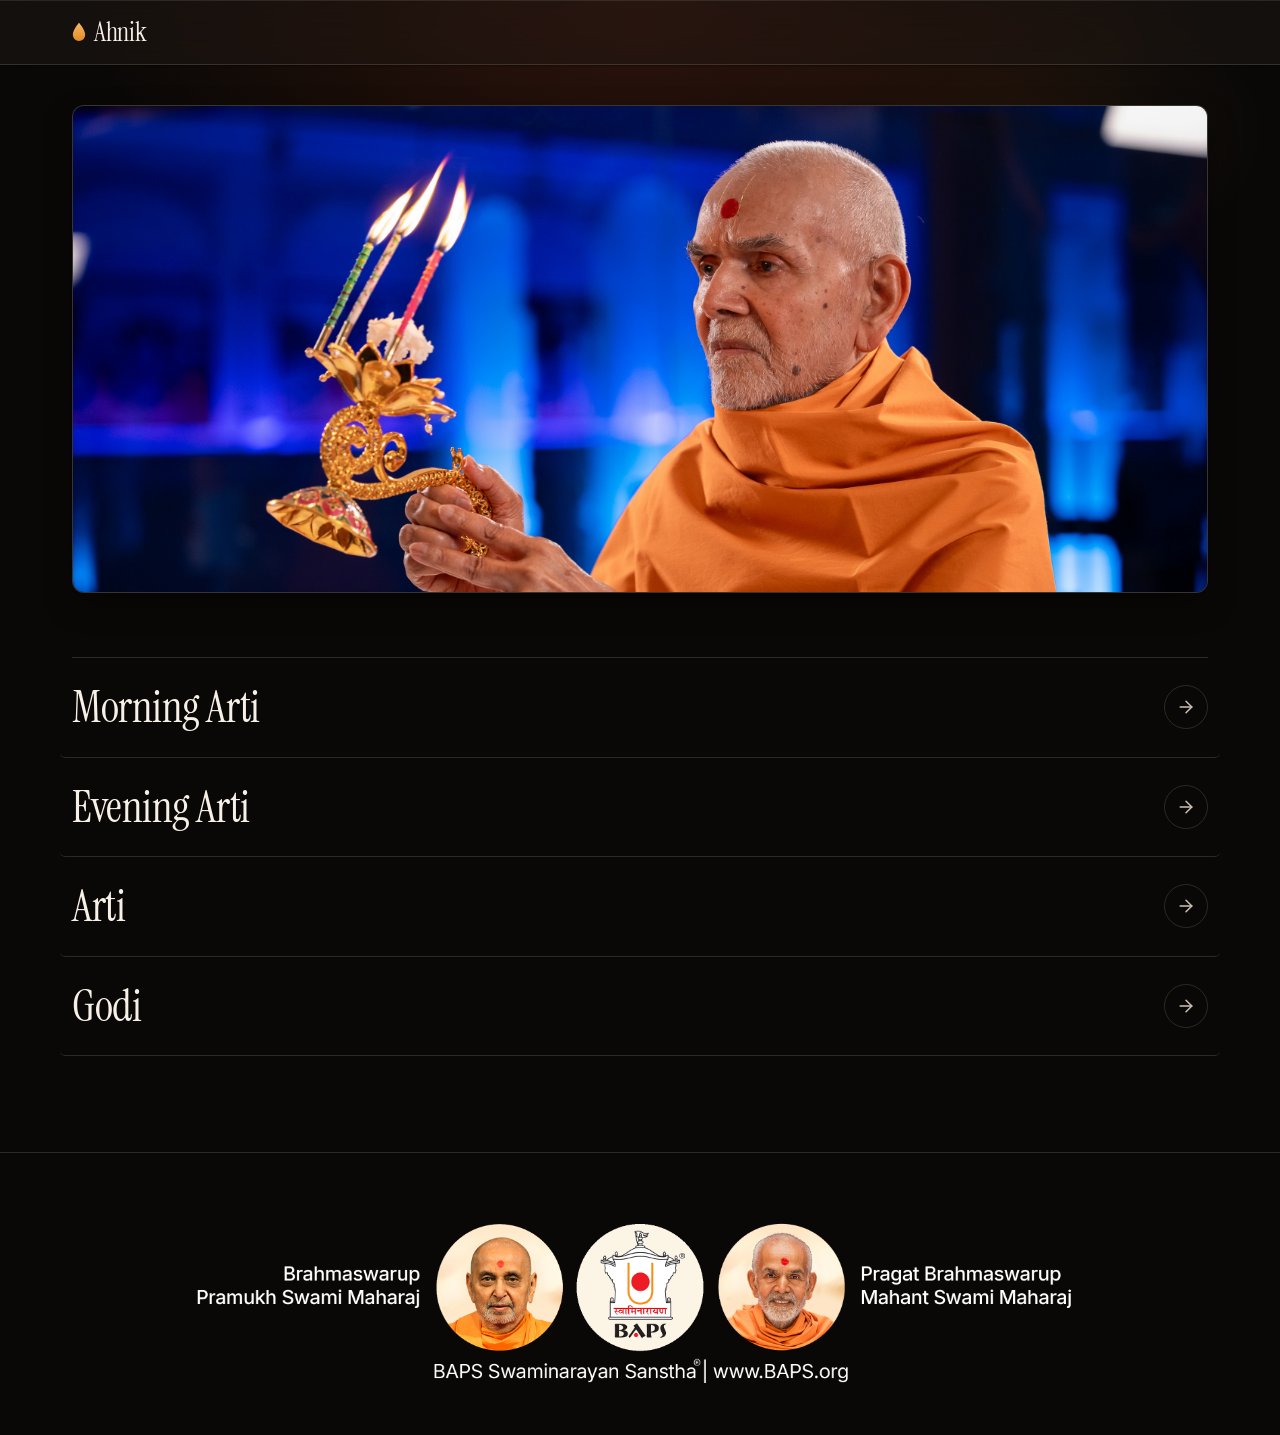
<file: index.html>
<!doctype html>
<html lang="en">
  <head>
    <meta charset="utf-8" />
    <meta name="viewport" content="width=device-width, initial-scale=1, viewport-fit=cover" />
    <title>Ahnik</title>
    <meta name="description" content="Gujarati lyrics with transliteration, and video." />
    <link rel="canonical" href="https://teejpaddle.github.io/ahnik/" />
    <meta property="og:type" content="website" />
    <meta property="og:site_name" content="Ahnik" />
    <meta property="og:title" content="Ahnik" />
    <meta property="og:description" content="Gujarati lyrics with transliteration, and video." />
    <meta property="og:url" content="https://teejpaddle.github.io/ahnik/" />
    <meta property="og:image" content="https://teejpaddle.github.io/ahnik/assets/og-image.jpg" />
    <meta property="og:image:width" content="1200" />
    <meta property="og:image:height" content="630" />
    <meta name="twitter:card" content="summary_large_image" />
    <meta name="theme-color" content="#0a0807" />
    <link rel="icon" href="favicon.svg" type="image/svg+xml" />

    <link rel="preconnect" href="https://fonts.googleapis.com" />
    <link rel="preconnect" href="https://fonts.gstatic.com" crossorigin />
    <link
      rel="stylesheet"
      href="https://fonts.googleapis.com/css2?family=Instrument+Serif&family=Noto+Sans+Gujarati:wght@400;500;600&display=swap"
    />
    <link rel="stylesheet" href="assets/css/styles.css" />
  </head>
  <body>
    <a class="skip-link" href="#main" onclick="var m = document.getElementById('main'); if (m) { m.focus(); } return false;">Skip to content</a>
    <div id="app"></div>
    <noscript>
      <p style="padding:24px;color:#cfc3b5">Ahnik needs JavaScript to show the lyrics.</p>
    </noscript>
    <script src="assets/js/data.js"></script>
    <script src="assets/js/app.js"></script>
  </body>
</html>
</file>
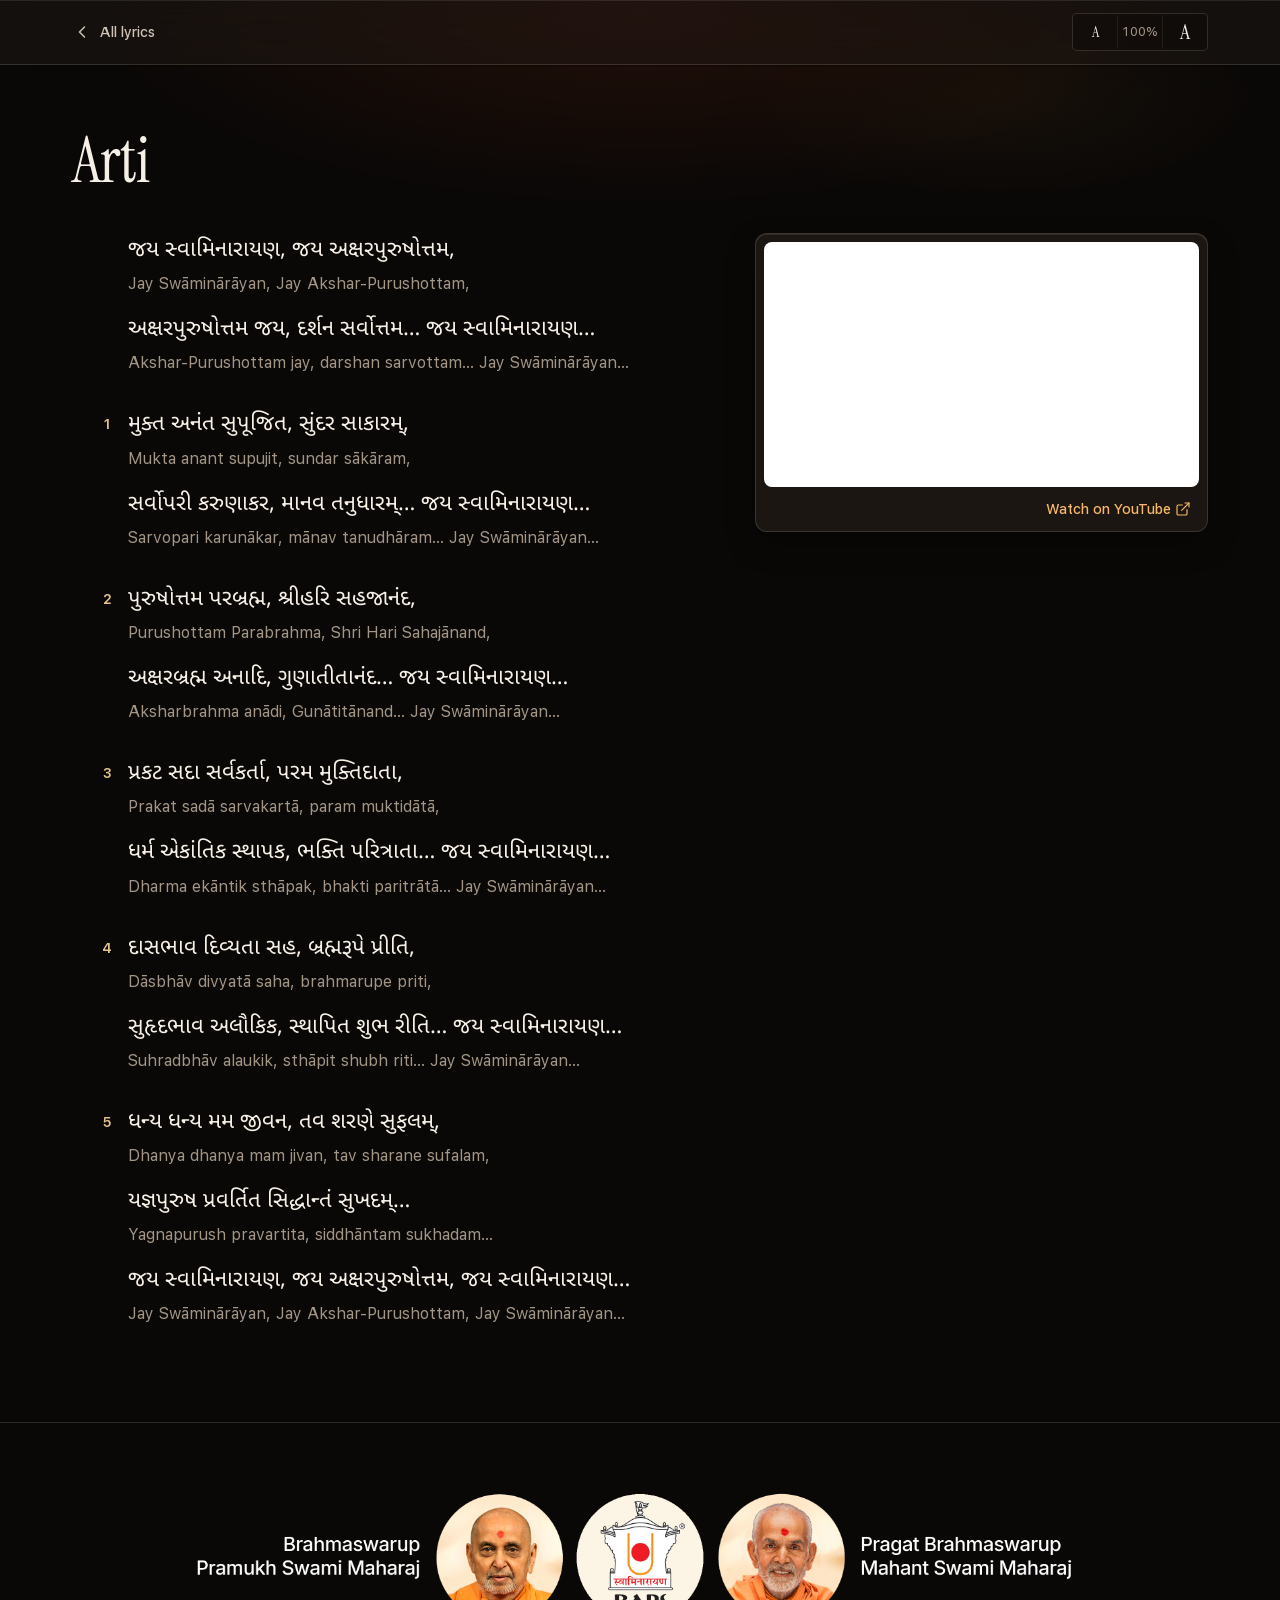
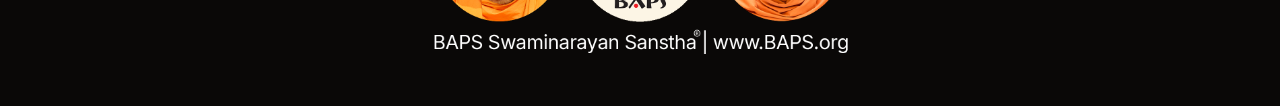
<file: arti/index.html>
<!doctype html>
<html lang="en">
  <head>
    <meta charset="utf-8" />
    <meta name="viewport" content="width=device-width, initial-scale=1, viewport-fit=cover" />
    <title>Arti · Ahnik</title>
    <meta name="description" content="Gujarati lyrics with transliteration, and video." />
    <link rel="canonical" href="https://teejpaddle.github.io/ahnik/arti/" />
    <meta property="og:type" content="website" />
    <meta property="og:site_name" content="Ahnik" />
    <meta property="og:title" content="Arti · Ahnik" />
    <meta property="og:description" content="Gujarati lyrics with transliteration, and video." />
    <meta property="og:url" content="https://teejpaddle.github.io/ahnik/arti/" />
    <meta property="og:image" content="https://teejpaddle.github.io/ahnik/assets/og-image.jpg" />
    <meta property="og:image:width" content="1200" />
    <meta property="og:image:height" content="630" />
    <meta name="twitter:card" content="summary_large_image" />
    <meta name="theme-color" content="#0a0807" />
    <link rel="icon" href="../favicon.svg" type="image/svg+xml" />

    <link rel="preconnect" href="https://fonts.googleapis.com" />
    <link rel="preconnect" href="https://fonts.gstatic.com" crossorigin />
    <link
      rel="stylesheet"
      href="https://fonts.googleapis.com/css2?family=Instrument+Serif&family=Noto+Sans+Gujarati:wght@400;500;600&display=swap"
    />
    <link rel="stylesheet" href="../assets/css/styles.css" />
  </head>
  <body>
    <a class="skip-link" href="#main" onclick="var m = document.getElementById('main'); if (m) { m.focus(); } return false;">Skip to content</a>
    <div id="app"></div>
    <noscript>
      <p style="padding:24px;color:#cfc3b5">Ahnik needs JavaScript to show the lyrics.</p>
    </noscript>
    <script src="../assets/js/data.js"></script>
    <script src="../assets/js/app.js"></script>
  </body>
</html>
</file>
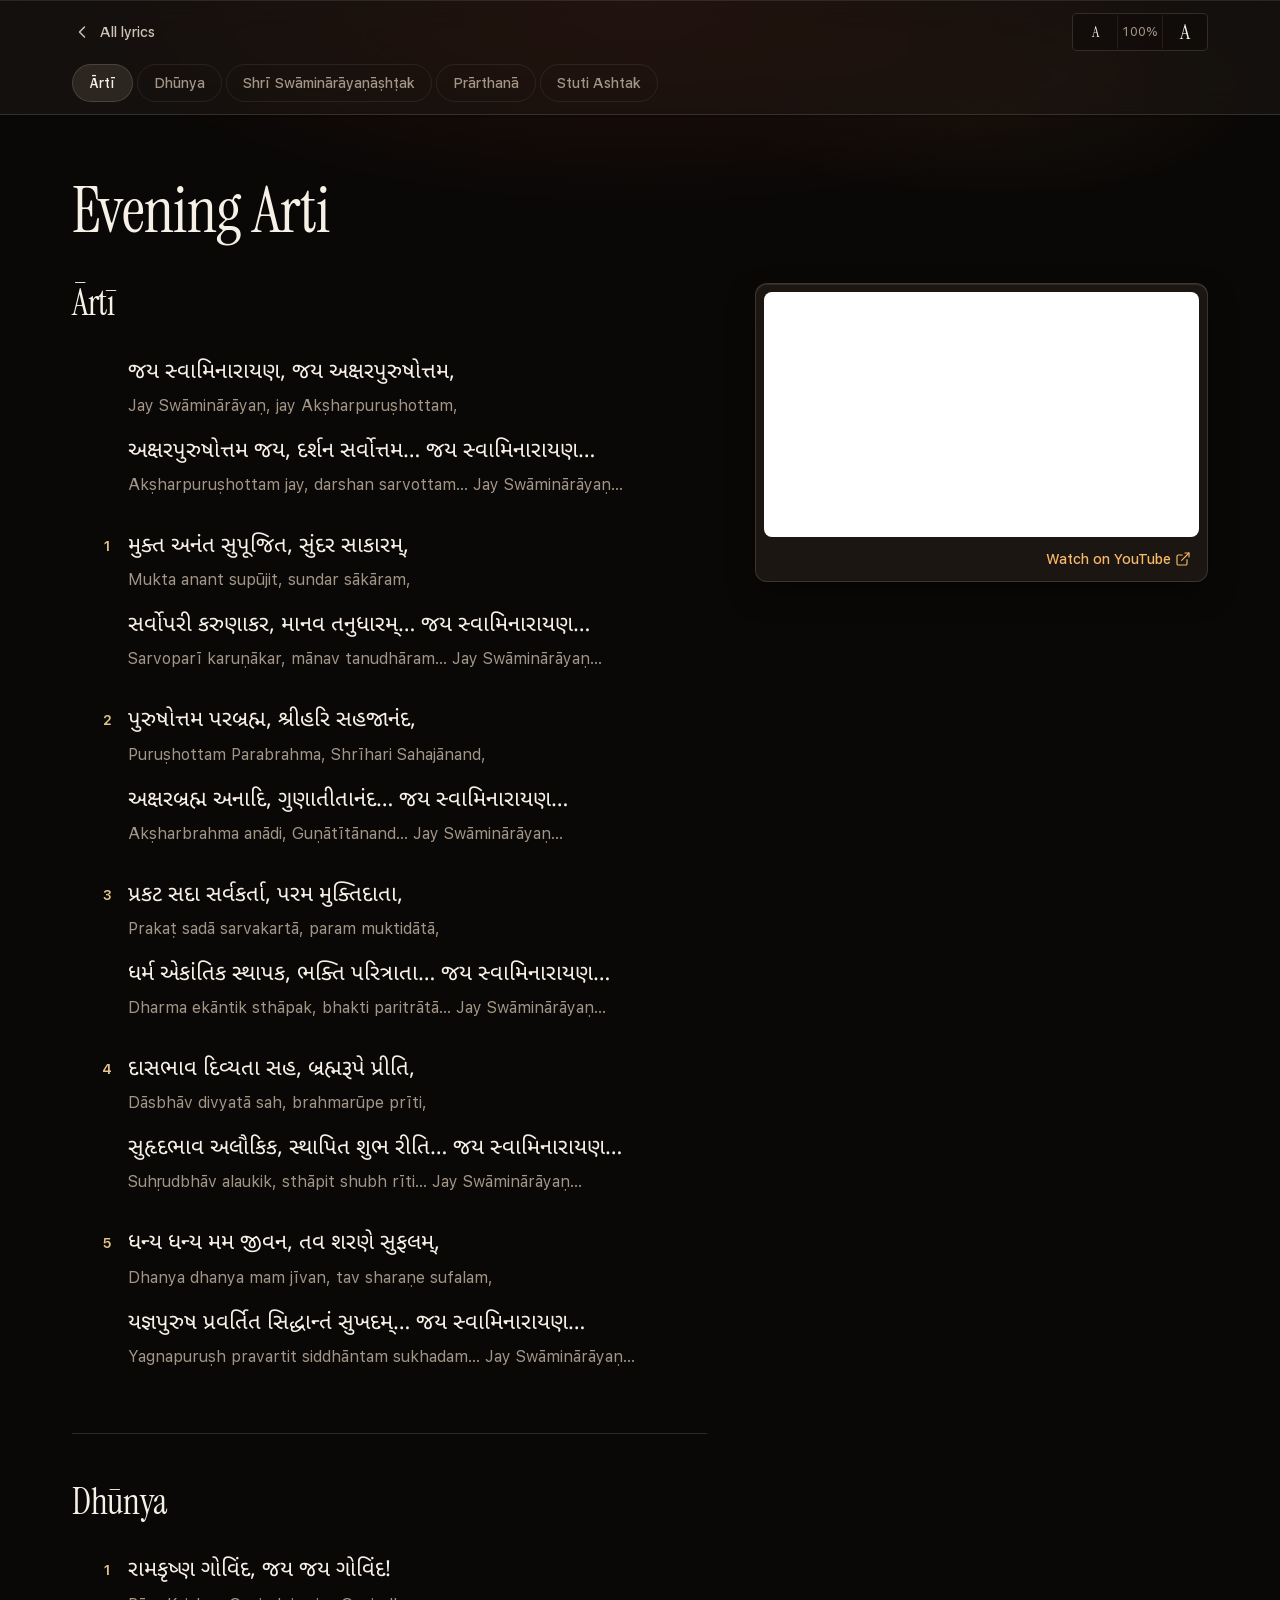
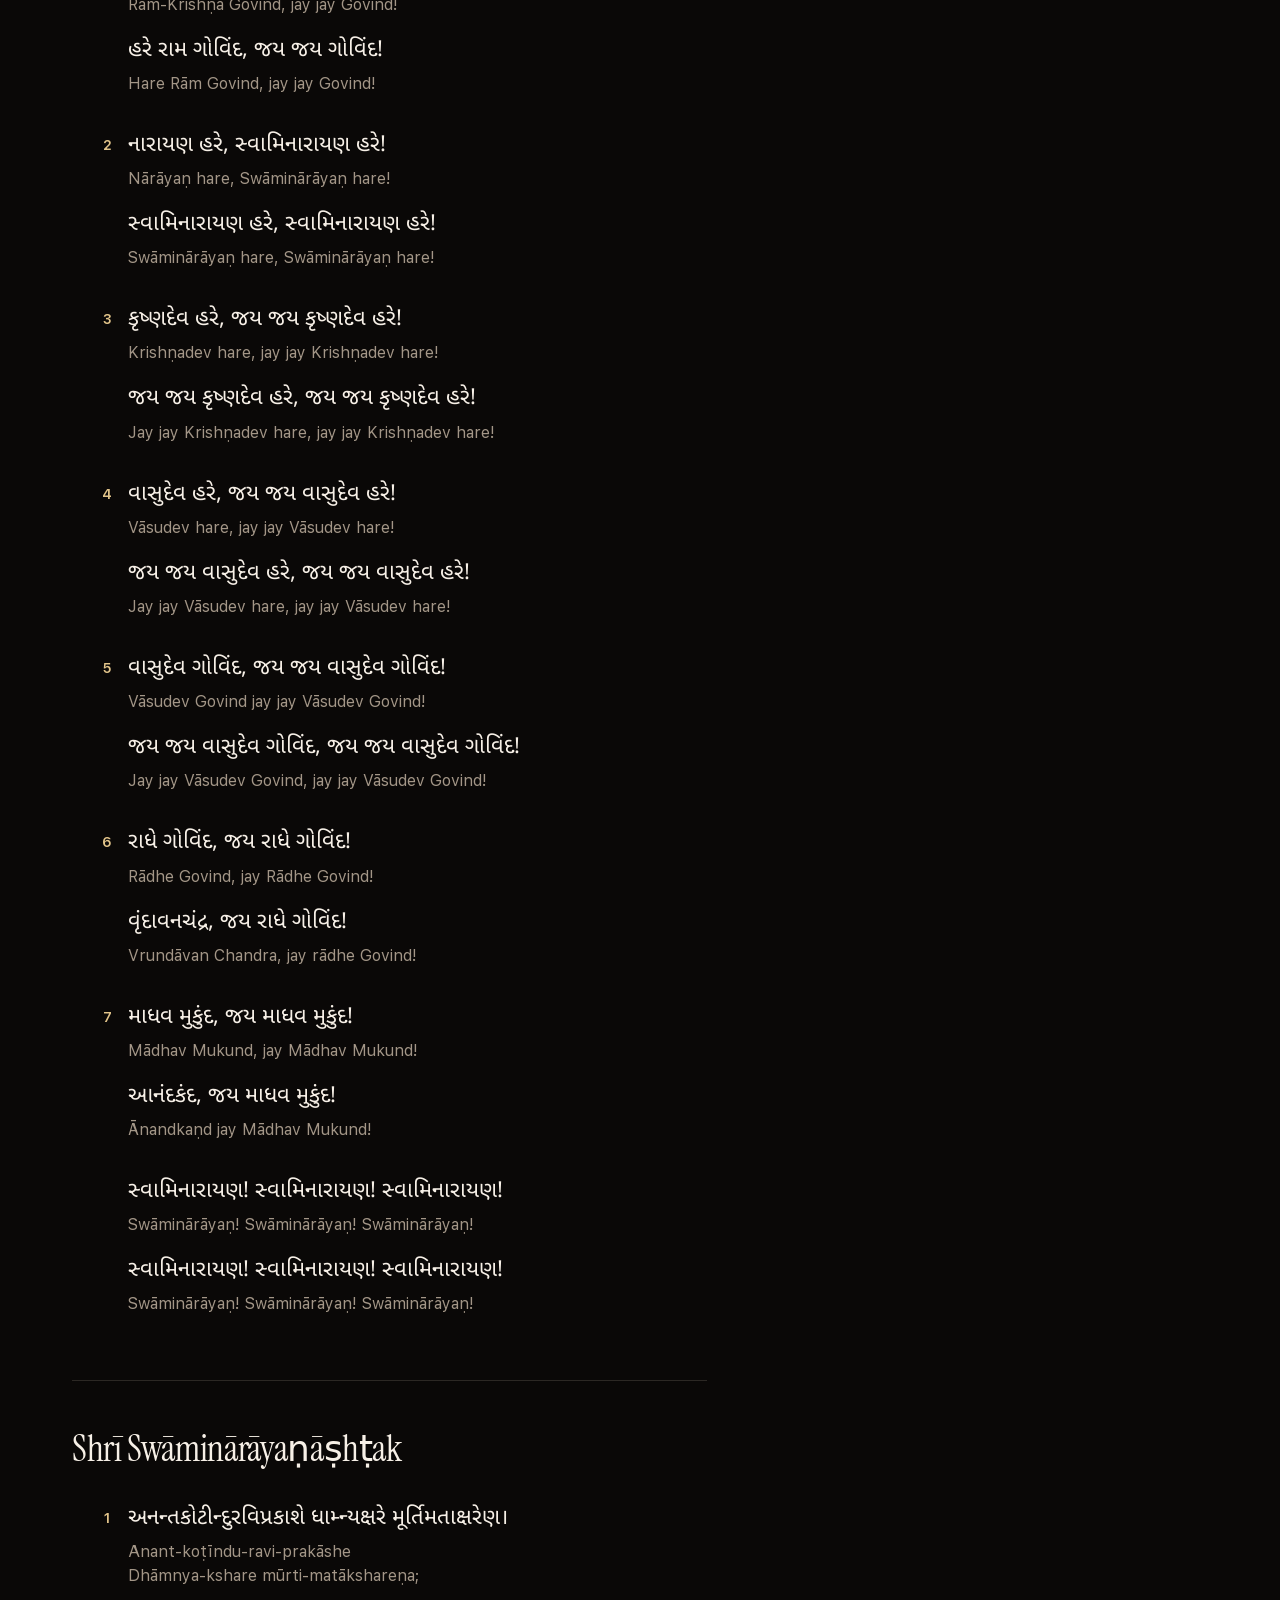
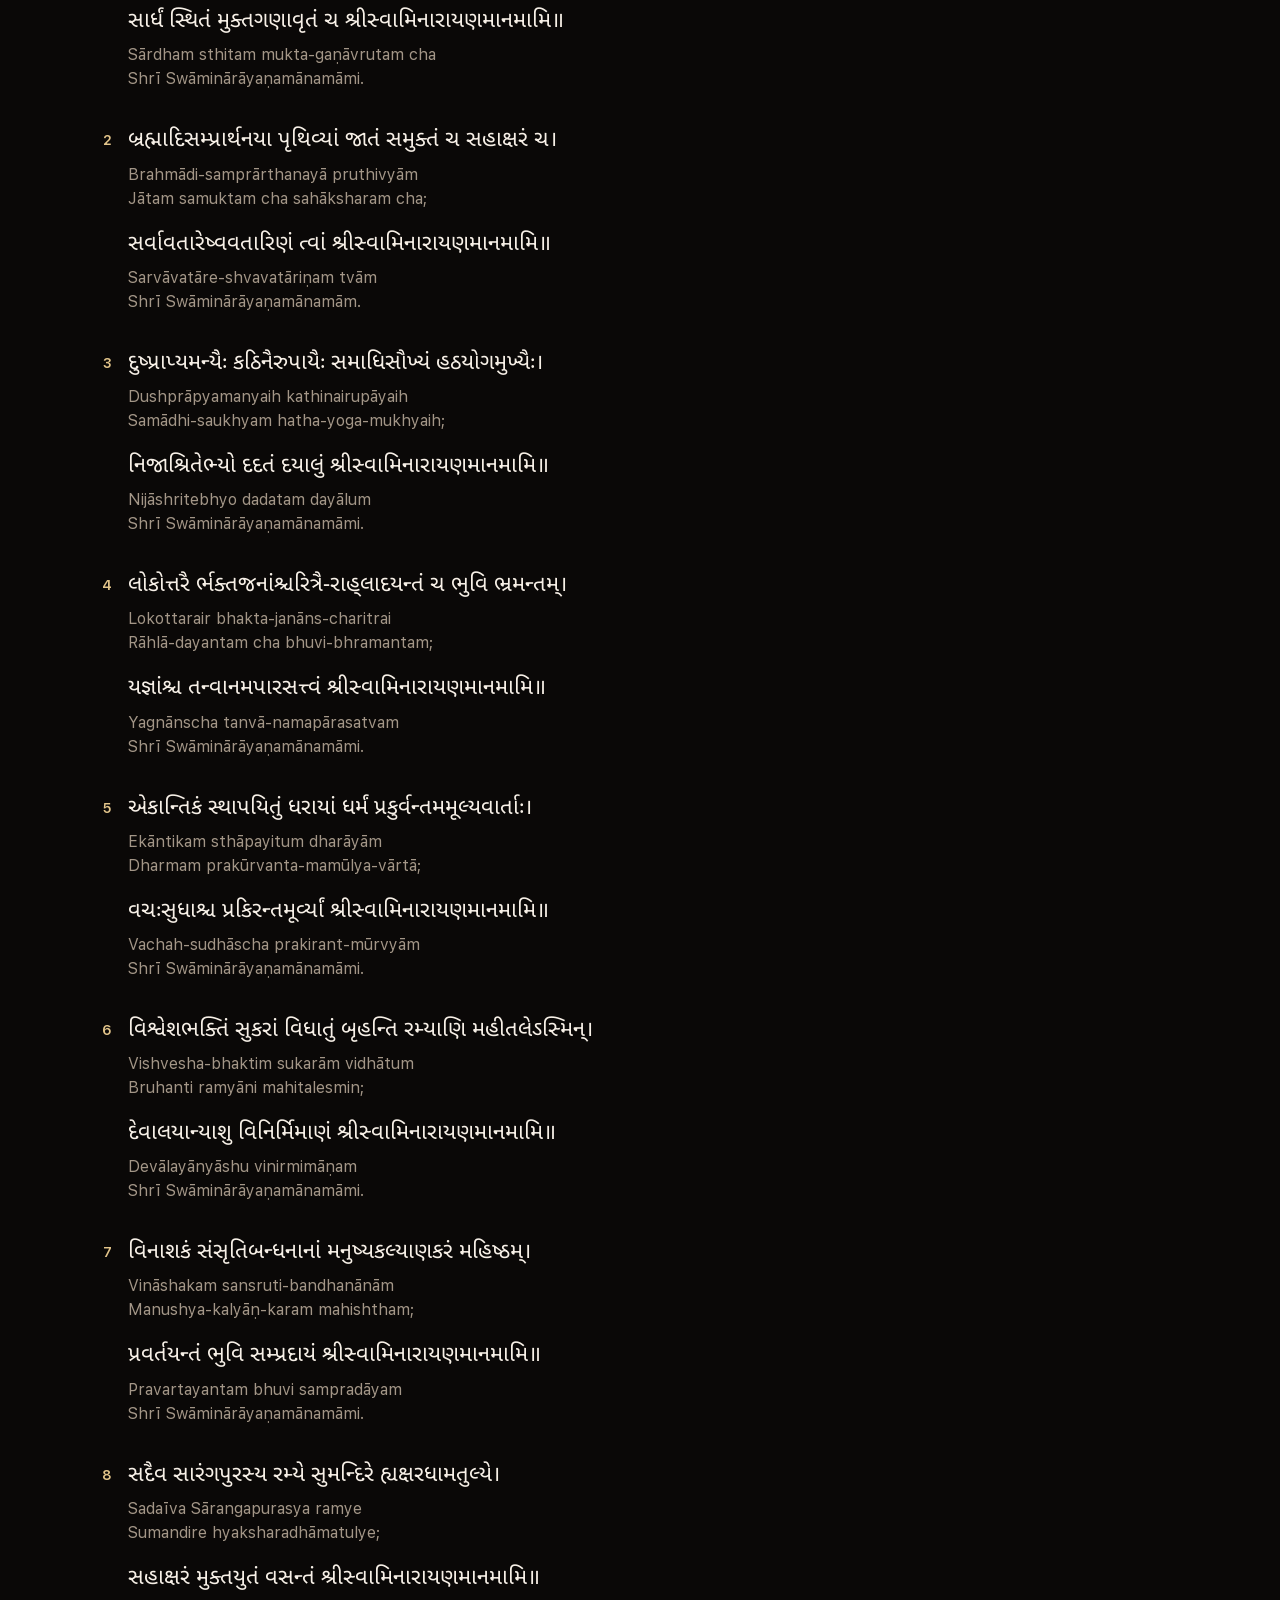
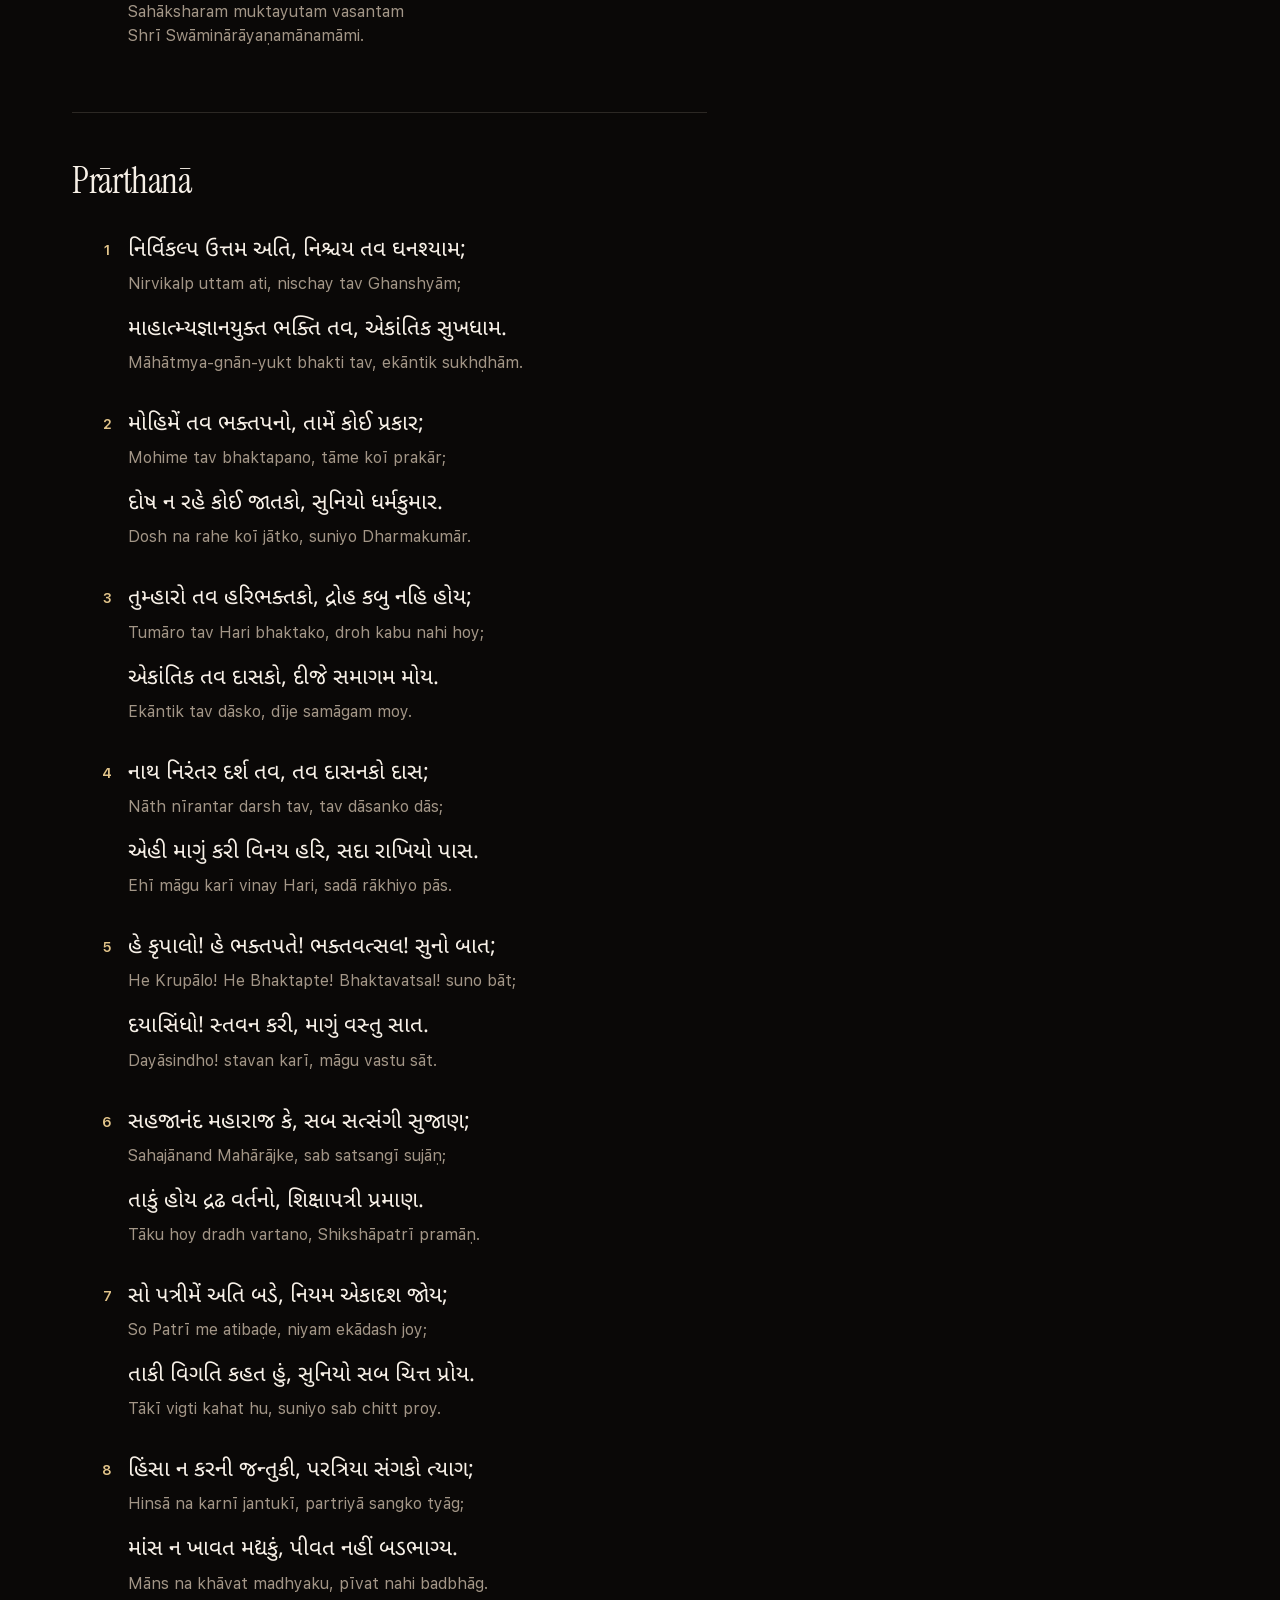
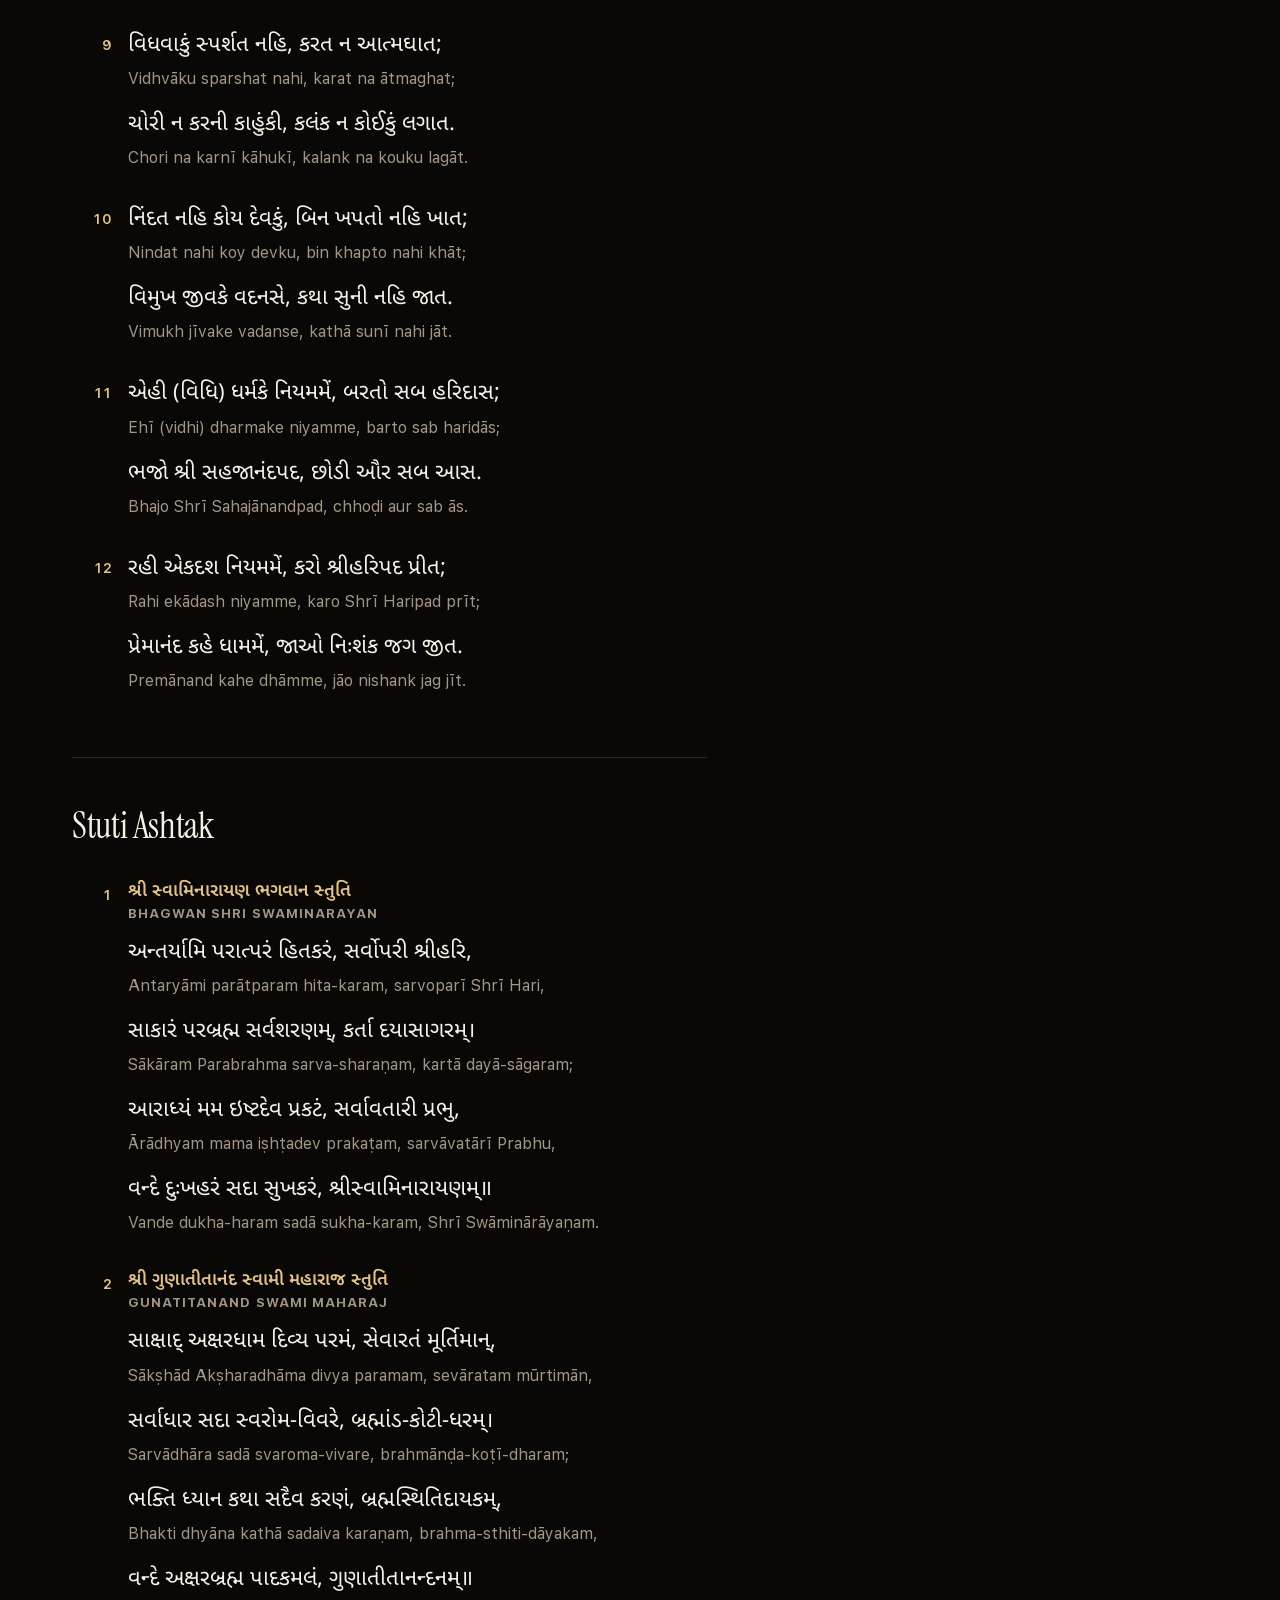
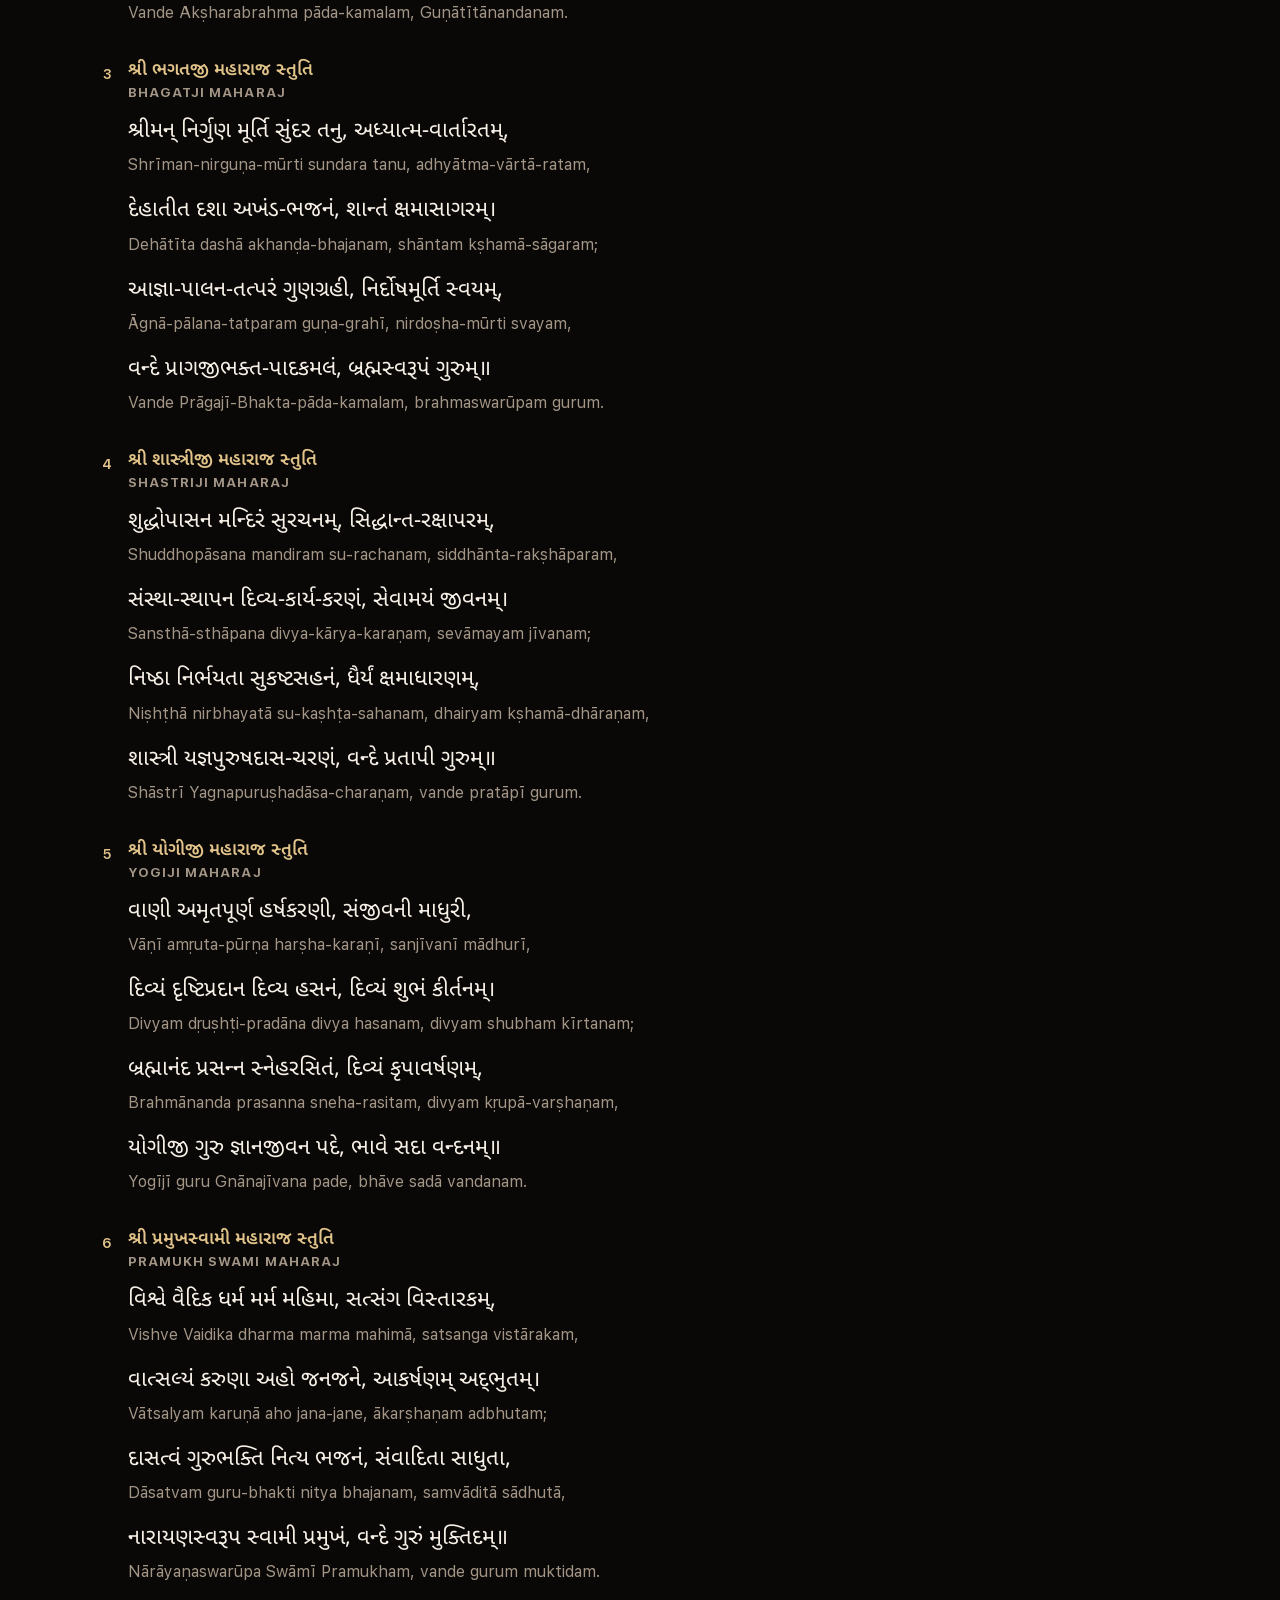
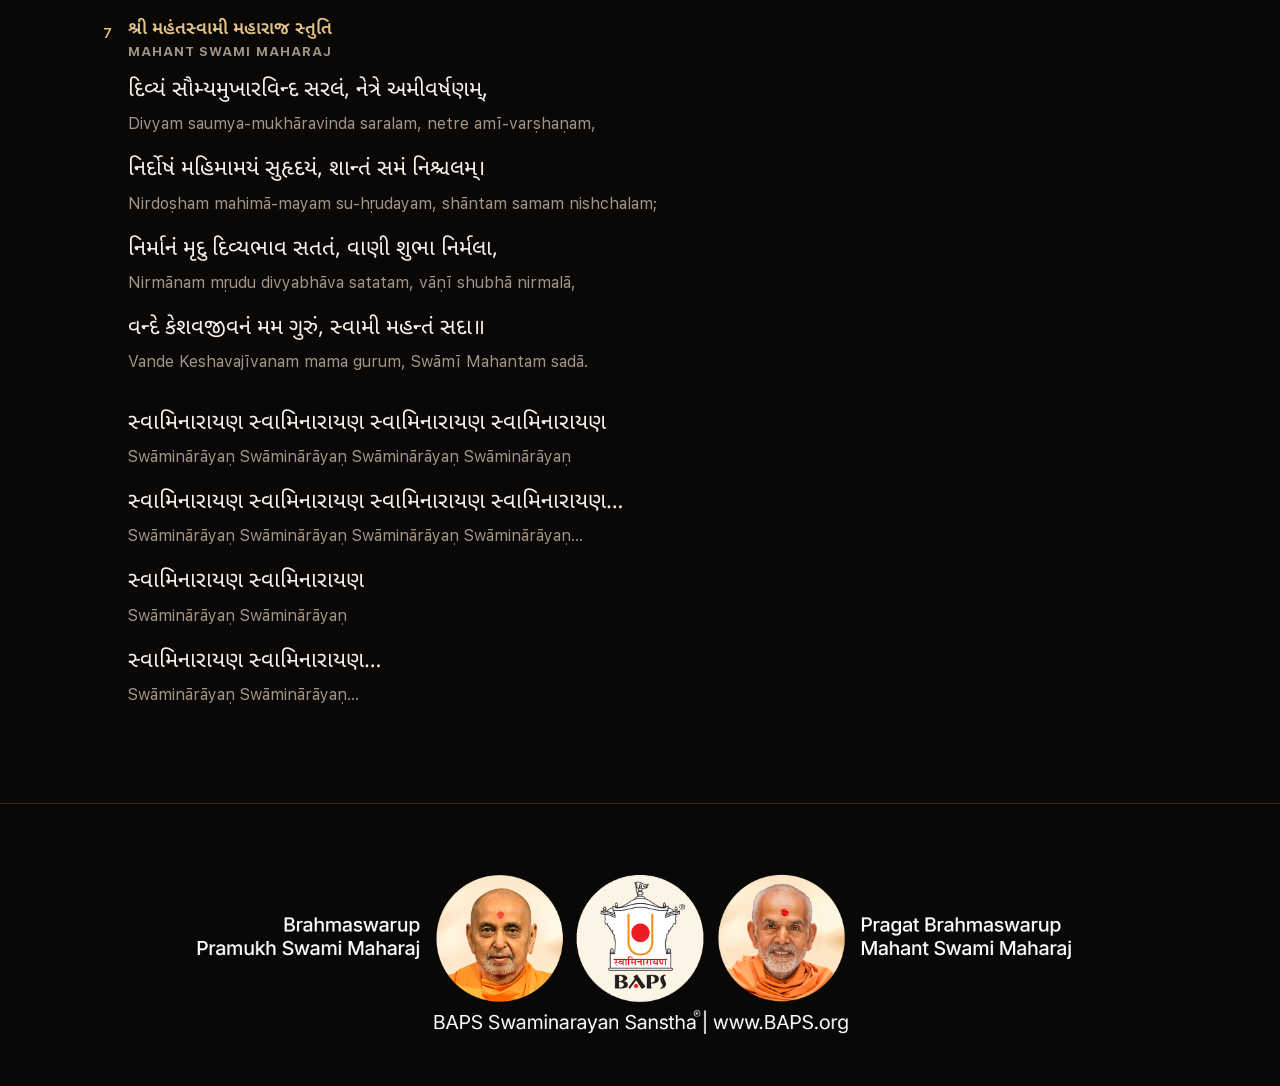
<file: evening-arti/index.html>
<!doctype html>
<html lang="en">
  <head>
    <meta charset="utf-8" />
    <meta name="viewport" content="width=device-width, initial-scale=1, viewport-fit=cover" />
    <title>Evening Arti · Ahnik</title>
    <meta name="description" content="Gujarati lyrics with transliteration, and video." />
    <link rel="canonical" href="https://teejpaddle.github.io/ahnik/evening-arti/" />
    <meta property="og:type" content="website" />
    <meta property="og:site_name" content="Ahnik" />
    <meta property="og:title" content="Evening Arti · Ahnik" />
    <meta property="og:description" content="Gujarati lyrics with transliteration, and video." />
    <meta property="og:url" content="https://teejpaddle.github.io/ahnik/evening-arti/" />
    <meta property="og:image" content="https://teejpaddle.github.io/ahnik/assets/og-image.jpg" />
    <meta property="og:image:width" content="1200" />
    <meta property="og:image:height" content="630" />
    <meta name="twitter:card" content="summary_large_image" />
    <meta name="theme-color" content="#0a0807" />
    <link rel="icon" href="../favicon.svg" type="image/svg+xml" />

    <link rel="preconnect" href="https://fonts.googleapis.com" />
    <link rel="preconnect" href="https://fonts.gstatic.com" crossorigin />
    <link
      rel="stylesheet"
      href="https://fonts.googleapis.com/css2?family=Instrument+Serif&family=Noto+Sans+Gujarati:wght@400;500;600&display=swap"
    />
    <link rel="stylesheet" href="../assets/css/styles.css" />
  </head>
  <body>
    <a class="skip-link" href="#main" onclick="var m = document.getElementById('main'); if (m) { m.focus(); } return false;">Skip to content</a>
    <div id="app"></div>
    <noscript>
      <p style="padding:24px;color:#cfc3b5">Ahnik needs JavaScript to show the lyrics.</p>
    </noscript>
    <script src="../assets/js/data.js"></script>
    <script src="../assets/js/app.js"></script>
  </body>
</html>
</file>
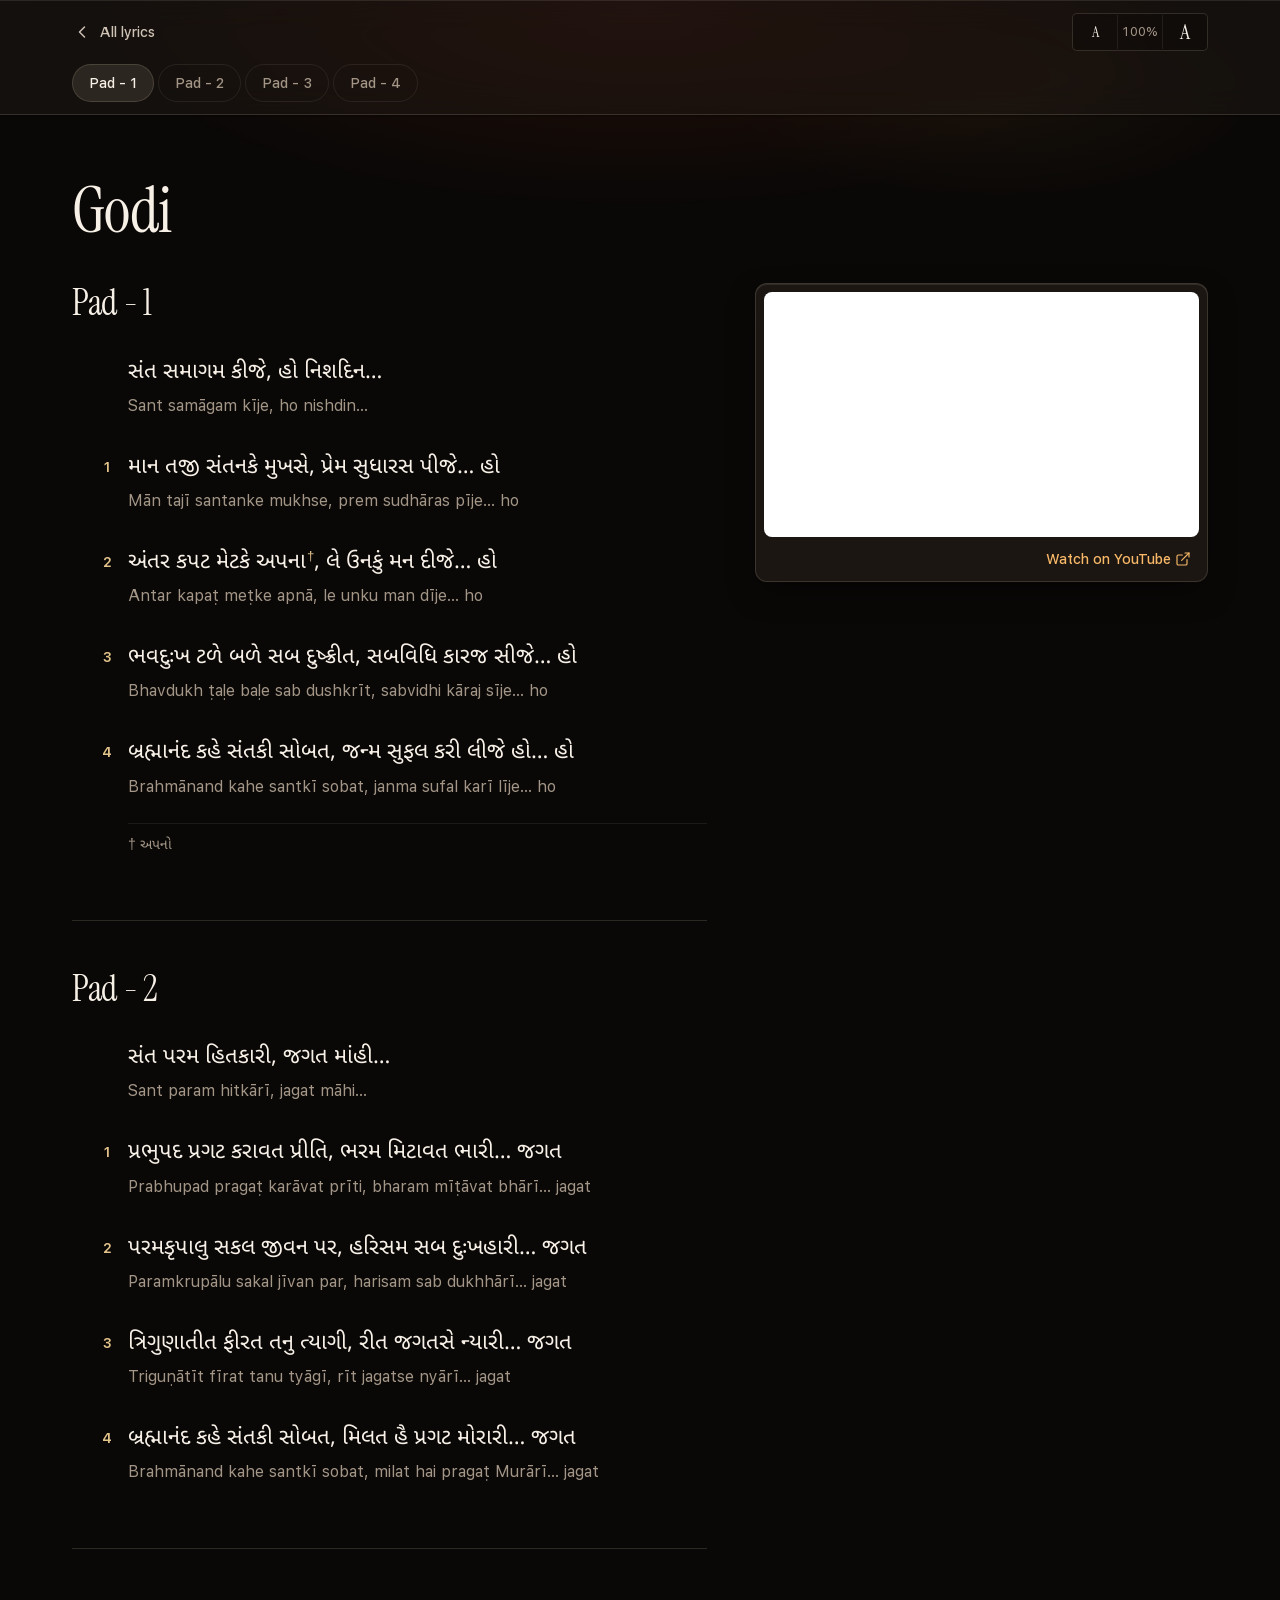
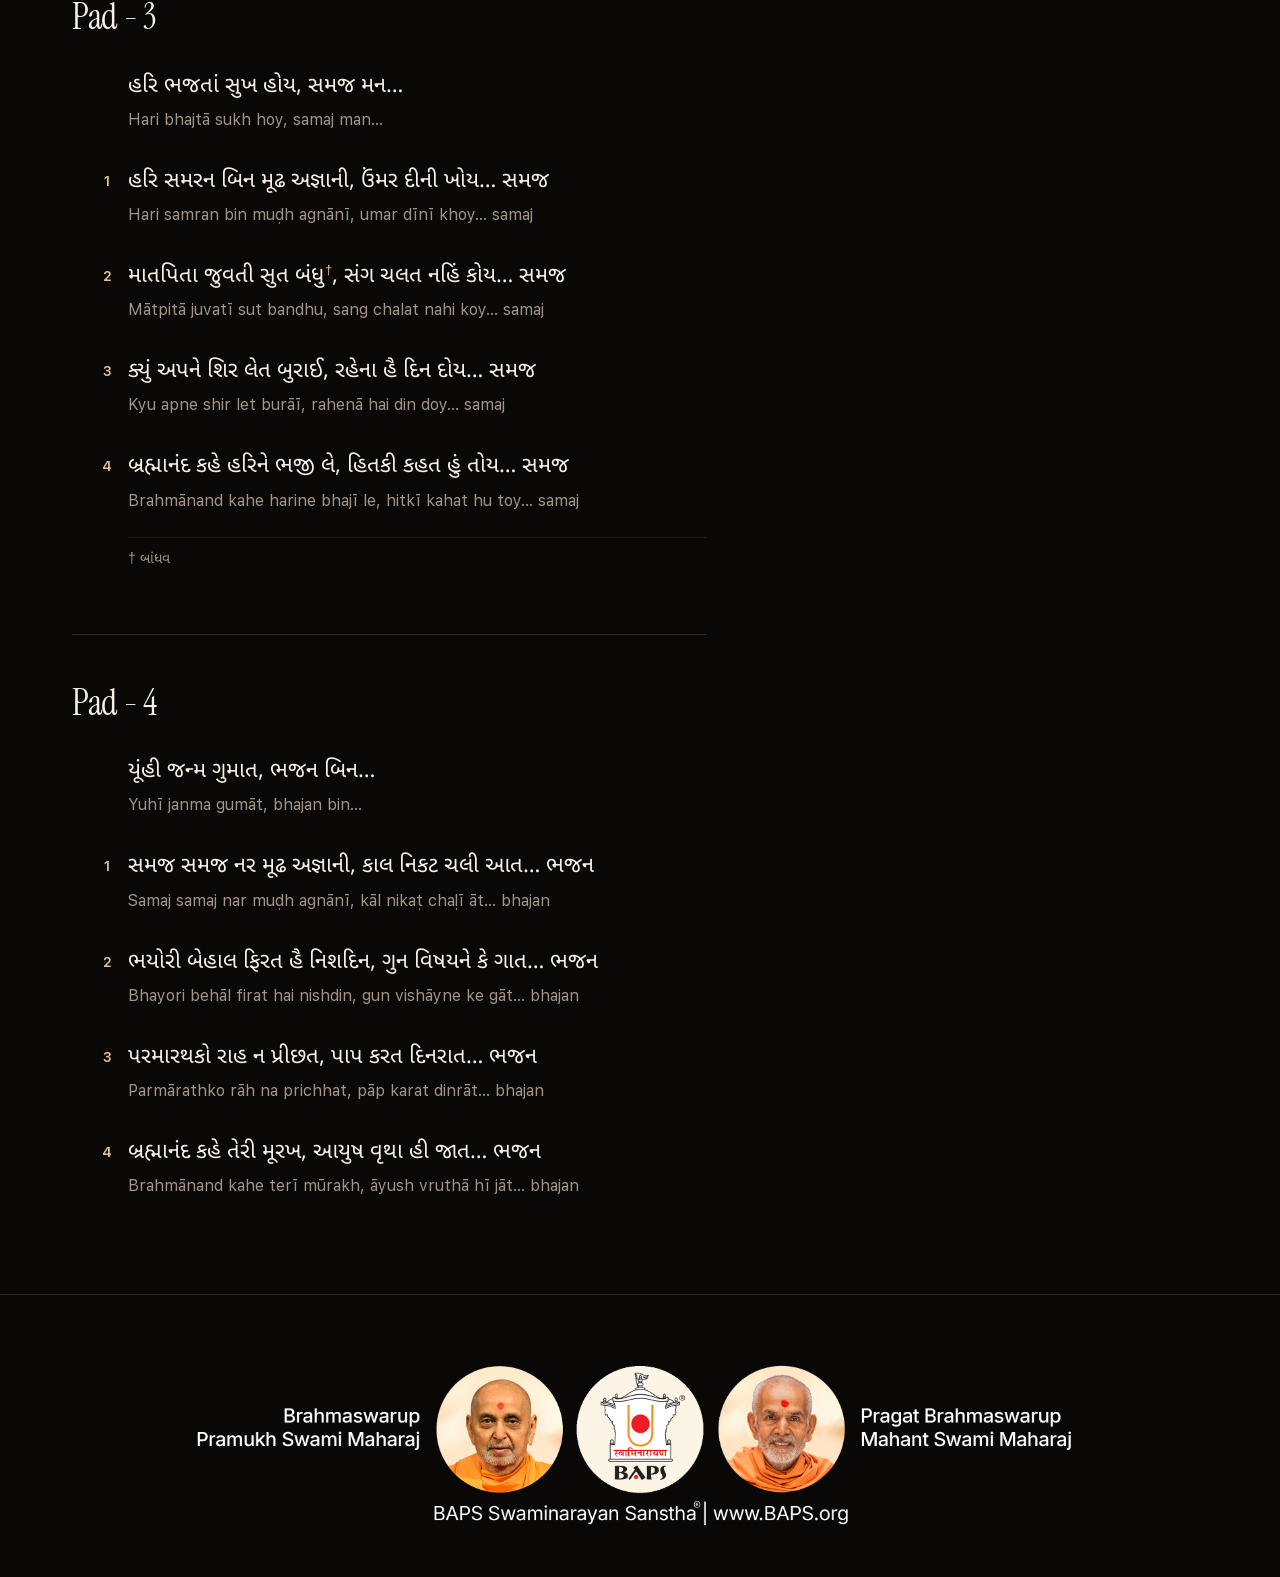
<file: godi/index.html>
<!doctype html>
<html lang="en">
  <head>
    <meta charset="utf-8" />
    <meta name="viewport" content="width=device-width, initial-scale=1, viewport-fit=cover" />
    <title>Godi · Ahnik</title>
    <meta name="description" content="Gujarati lyrics with transliteration, and video." />
    <link rel="canonical" href="https://teejpaddle.github.io/ahnik/godi/" />
    <meta property="og:type" content="website" />
    <meta property="og:site_name" content="Ahnik" />
    <meta property="og:title" content="Godi · Ahnik" />
    <meta property="og:description" content="Gujarati lyrics with transliteration, and video." />
    <meta property="og:url" content="https://teejpaddle.github.io/ahnik/godi/" />
    <meta property="og:image" content="https://teejpaddle.github.io/ahnik/assets/og-image.jpg" />
    <meta property="og:image:width" content="1200" />
    <meta property="og:image:height" content="630" />
    <meta name="twitter:card" content="summary_large_image" />
    <meta name="theme-color" content="#0a0807" />
    <link rel="icon" href="../favicon.svg" type="image/svg+xml" />

    <link rel="preconnect" href="https://fonts.googleapis.com" />
    <link rel="preconnect" href="https://fonts.gstatic.com" crossorigin />
    <link
      rel="stylesheet"
      href="https://fonts.googleapis.com/css2?family=Instrument+Serif&family=Noto+Sans+Gujarati:wght@400;500;600&display=swap"
    />
    <link rel="stylesheet" href="../assets/css/styles.css" />
  </head>
  <body>
    <a class="skip-link" href="#main" onclick="var m = document.getElementById('main'); if (m) { m.focus(); } return false;">Skip to content</a>
    <div id="app"></div>
    <noscript>
      <p style="padding:24px;color:#cfc3b5">Ahnik needs JavaScript to show the lyrics.</p>
    </noscript>
    <script src="../assets/js/data.js"></script>
    <script src="../assets/js/app.js"></script>
  </body>
</html>
</file>
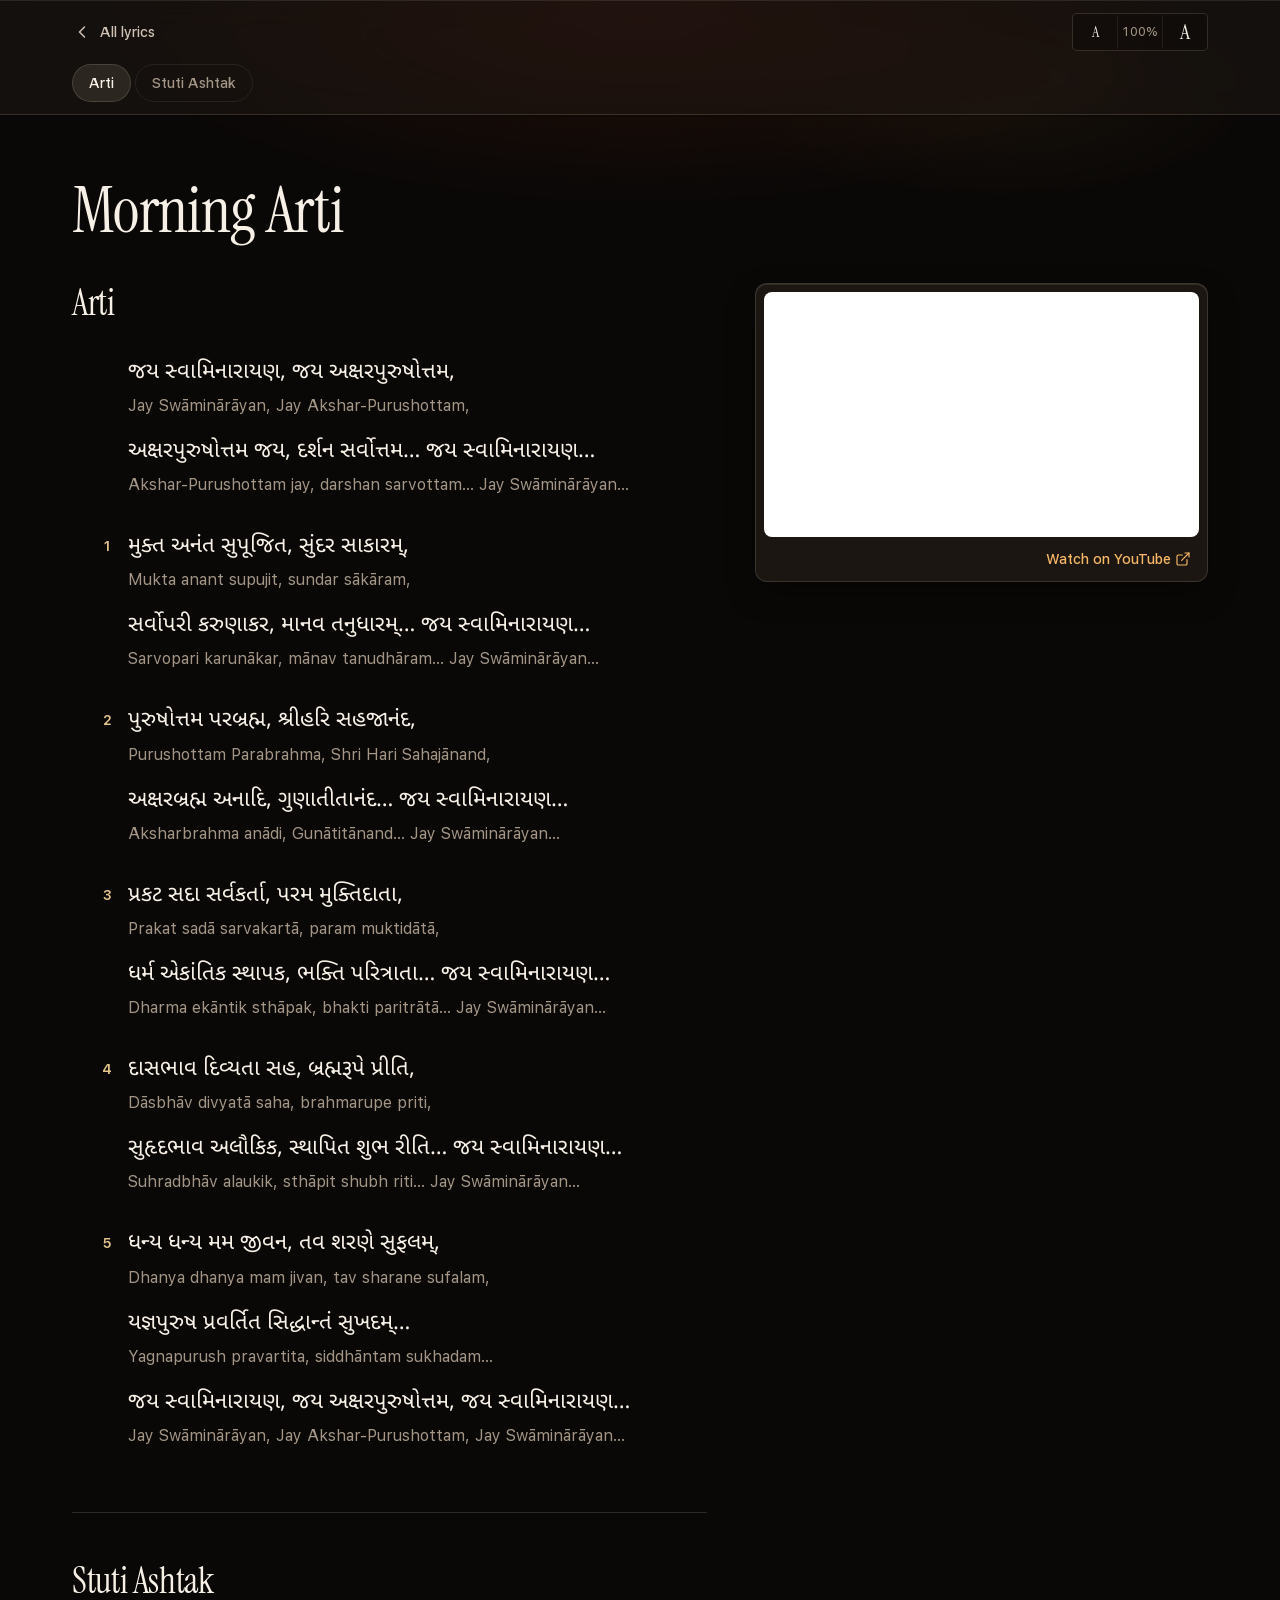
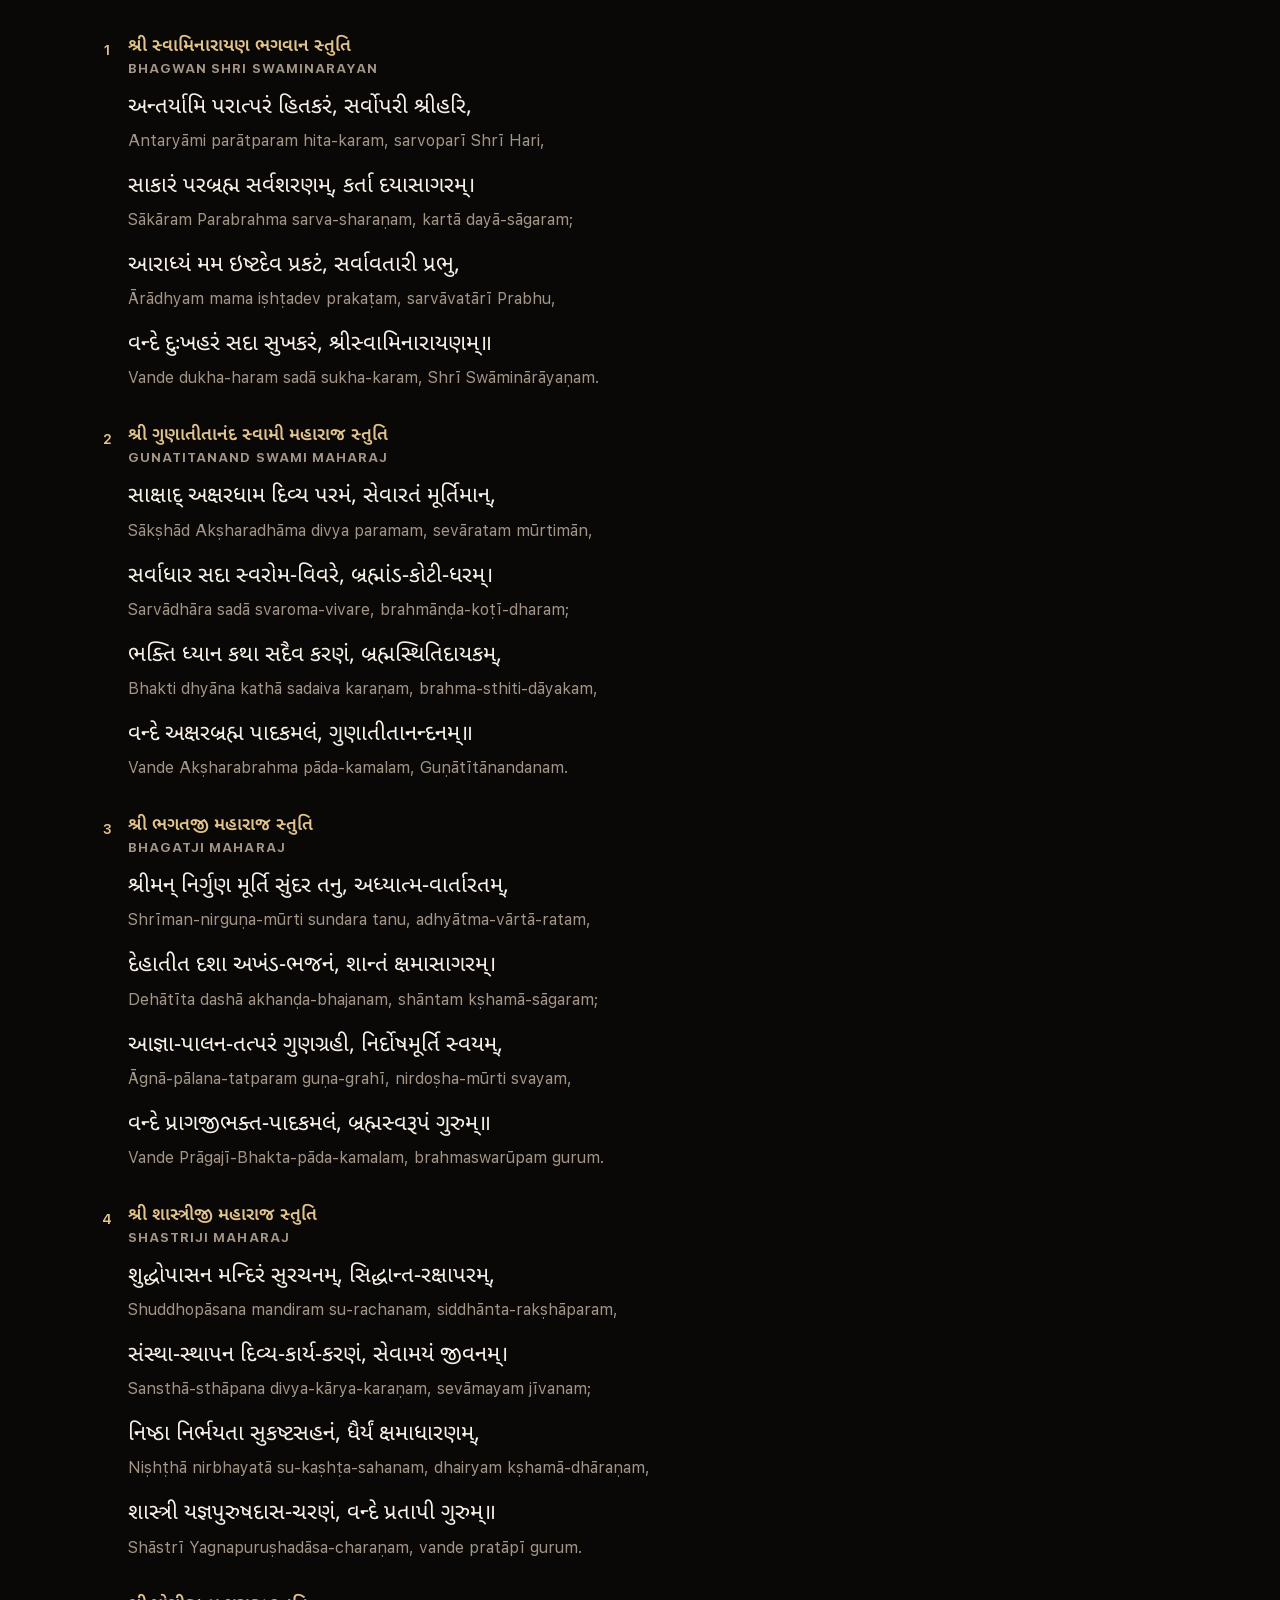
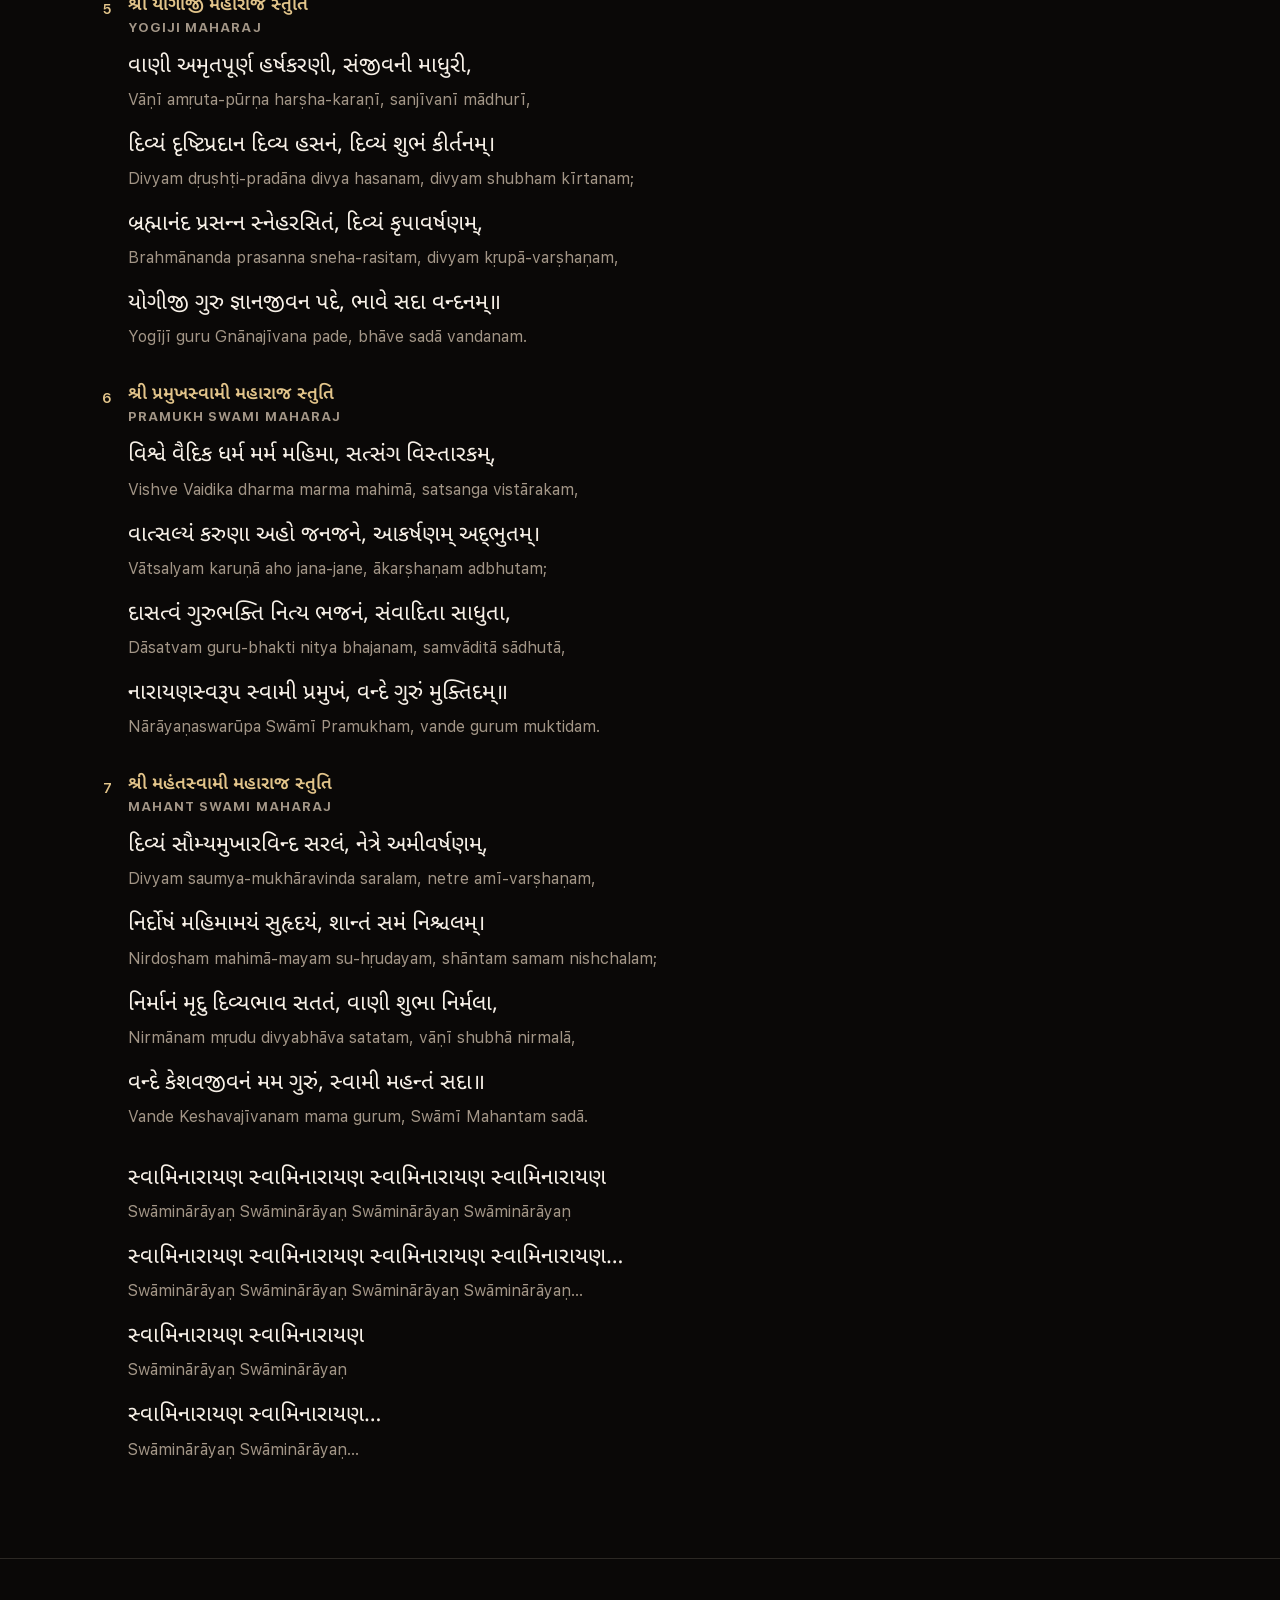
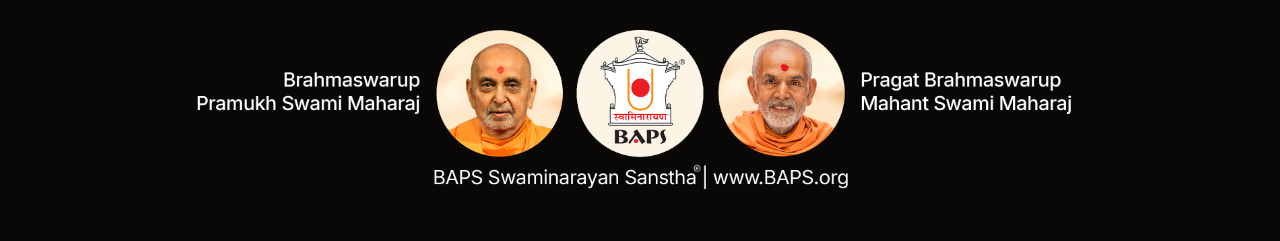
<file: morning-arti/index.html>
<!doctype html>
<html lang="en">
  <head>
    <meta charset="utf-8" />
    <meta name="viewport" content="width=device-width, initial-scale=1, viewport-fit=cover" />
    <title>Morning Arti · Ahnik</title>
    <meta name="description" content="Gujarati lyrics with transliteration, and video." />
    <link rel="canonical" href="https://teejpaddle.github.io/ahnik/morning-arti/" />
    <meta property="og:type" content="website" />
    <meta property="og:site_name" content="Ahnik" />
    <meta property="og:title" content="Morning Arti · Ahnik" />
    <meta property="og:description" content="Gujarati lyrics with transliteration, and video." />
    <meta property="og:url" content="https://teejpaddle.github.io/ahnik/morning-arti/" />
    <meta property="og:image" content="https://teejpaddle.github.io/ahnik/assets/og-image.jpg" />
    <meta property="og:image:width" content="1200" />
    <meta property="og:image:height" content="630" />
    <meta name="twitter:card" content="summary_large_image" />
    <meta name="theme-color" content="#0a0807" />
    <link rel="icon" href="../favicon.svg" type="image/svg+xml" />

    <link rel="preconnect" href="https://fonts.googleapis.com" />
    <link rel="preconnect" href="https://fonts.gstatic.com" crossorigin />
    <link
      rel="stylesheet"
      href="https://fonts.googleapis.com/css2?family=Instrument+Serif&family=Noto+Sans+Gujarati:wght@400;500;600&display=swap"
    />
    <link rel="stylesheet" href="../assets/css/styles.css" />
  </head>
  <body>
    <a class="skip-link" href="#main" onclick="var m = document.getElementById('main'); if (m) { m.focus(); } return false;">Skip to content</a>
    <div id="app"></div>
    <noscript>
      <p style="padding:24px;color:#cfc3b5">Ahnik needs JavaScript to show the lyrics.</p>
    </noscript>
    <script src="../assets/js/data.js"></script>
    <script src="../assets/js/app.js"></script>
  </body>
</html>
</file>
<file: assets/css/styles.css>
/* Ahnik — built on the warm-black, saffron-lit design system (night theme). */

/* SF Pro, variable (weight 1–1000); covers the transliteration marks ā ī ū ṇ ṣ ṭ ḍ ṛ ḷ. */
@font-face {
  font-family: "SF Pro";
  src: url("../fonts/SF-Pro.ttf") format("truetype");
  font-weight: 1 1000;
  font-style: normal;
  font-display: swap;
}

:root {
  /* Grounds */
  --bg-000: #0a0807;
  --bg-100: #110e0c;
  --bg-200: #191512;
  --bg-300: #221d19;
  --bg-400: #2c2620;

  /* Glass */
  --glass-100: rgba(30, 25, 21, 0.55);
  --glass-200: rgba(36, 30, 25, 0.68);
  --glass-300: rgba(26, 22, 19, 0.86);
  --glass-edge: rgba(255, 236, 214, 0.10);

  /* Lines */
  --line-100: rgba(255, 236, 214, 0.08);
  --line-200: rgba(255, 236, 214, 0.14);
  --line-control: #7a6f64;

  /* Ink */
  --ink-100: #f7f0e7;
  --ink-200: #cfc3b5;
  --ink-300: #a39687;
  --ink-400: #6f655c;

  /* Accent */
  --saffron-300: #f8b868;
  --saffron-400: #f5a142;
  --saffron-500: #e08a24;
  --on-saffron: #1c1006;
  --gold-300: #e2c48a;
  --ember-500: #b6402c;
  --ember-900: #2a1209;

  --focus-ring: #ffdcae;
  --scrim: rgba(5, 4, 3, 0.72);

  /* Type */
  --font-display: "Instrument Serif", "Iowan Old Style", Georgia, serif;
  --font-sans: "SF Pro", -apple-system, BlinkMacSystemFont, "Segoe UI", system-ui, sans-serif;
  --font-gu: "Noto Sans Gujarati", "Gujarati Sangam MN", "Shruti", sans-serif;

  /* Spacing */
  --space-1: 4px;
  --space-2: 8px;
  --space-3: 12px;
  --space-4: 16px;
  --space-5: 20px;
  --space-6: 24px;
  --space-8: 32px;
  --space-10: 40px;
  --space-12: 48px;
  --space-16: 64px;
  --space-24: 96px;
  --space-32: 128px;

  /* Radius */
  --radius-xs: 3px;
  --radius-sm: 5px;
  --radius-md: 8px;
  --radius-lg: 12px;
  --radius-full: 9999px;

  /* Shadow */
  --shadow-glass: inset 0 1px 0 0 rgba(255, 236, 214, 0.10), 0 1px 2px 0 rgba(0, 0, 0, 0.40);
  --shadow-raised: inset 0 1px 0 0 rgba(255, 236, 214, 0.10), 0 12px 32px -8px rgba(0, 0, 0, 0.60);

  /* Blur */
  --blur-md: 16px;
  --blur-lg: 24px;

  /* Motion */
  --duration-fast: 160ms;
  --duration-base: 240ms;
  --duration-slow: 420ms;
  --duration-editorial: 720ms;
  --ease-out: cubic-bezier(0.22, 1, 0.36, 1);
  --ease-standard: cubic-bezier(0.4, 0, 0.2, 1);

  /* Size */
  --touch-min: 44px;
  --control-sm: 36px;
  --nav-top: 64px;
  --content-max: 1200px;
  --prose-max: 64ch;

  /* Lyrics scale, set by the text-size control */
  --lyric-scale: 1;

  color-scheme: dark;
}

*,
*::before,
*::after {
  box-sizing: border-box;
}

html {
  -webkit-text-size-adjust: 100%;
  text-size-adjust: 100%;
  scroll-behavior: smooth;
}

body {
  margin: 0;
  min-height: 100vh;
  background: var(--bg-000);
  color: var(--ink-200);
  font-family: var(--font-sans);
  font-size: 16px;
  line-height: 24px;
  -webkit-font-smoothing: antialiased;
  -moz-osx-font-smoothing: grayscale;
  overflow-x: hidden;
}

img,
iframe {
  display: block;
  max-width: 100%;
}

a {
  color: var(--saffron-300);
  text-decoration: none;
}

a:hover {
  text-decoration: underline;
  text-underline-offset: 3px;
}

button {
  font: inherit;
  color: inherit;
}

:focus-visible {
  outline: 2px solid var(--focus-ring);
  outline-offset: 2px;
}

/* Headings and main receive focus only programmatically (on page change); no ring there. */
[tabindex="-1"]:focus {
  outline: none;
}

[lang="gu"] {
  font-family: var(--font-gu);
}

.visually-hidden {
  position: absolute !important;
  width: 1px;
  height: 1px;
  padding: 0;
  margin: -1px;
  overflow: hidden;
  clip: rect(0, 0, 0, 0);
  white-space: nowrap;
  border: 0;
}

.skip-link {
  position: absolute;
  left: var(--space-4);
  top: -100px;
  z-index: 1000;
  padding: var(--space-2) var(--space-4);
  background: var(--bg-200);
  color: var(--ink-100);
  border: 1px solid var(--line-200);
  border-radius: var(--radius-sm);
}

.skip-link:focus {
  top: var(--space-2);
}

.icon {
  width: 20px;
  height: 20px;
  flex: none;
  stroke: currentColor;
  stroke-width: 1.75;
  stroke-linecap: round;
  stroke-linejoin: round;
  fill: none;
}

.overline {
  margin: 0;
  font-size: 12px;
  line-height: 16px;
  font-weight: 600;
  letter-spacing: 0.16em;
  text-transform: uppercase;
  color: var(--gold-300);
}

.overline [lang="gu"] {
  letter-spacing: 0.02em;
}

.container {
  width: 100%;
  max-width: var(--content-max);
  margin: 0 auto;
  padding: 0 var(--space-4);
}

@media (min-width: 768px) {
  .container {
    padding: 0 var(--space-6);
  }
}

@media (min-width: 1024px) {
  .container {
    padding: 0 var(--space-8);
  }
}

/* ---------- Aura (gives glass something to sit on) ---------- */

.aura {
  position: absolute;
  inset: 0 0 auto 0;
  height: 720px;
  pointer-events: none;
  background:
    radial-gradient(60% 55% at 50% 0%, rgba(182, 64, 44, 0.22) 0%, rgba(42, 18, 9, 0.55) 38%, transparent 72%),
    radial-gradient(30% 30% at 78% 18%, rgba(245, 161, 66, 0.08) 0%, transparent 70%);
  z-index: 0;
}

.aura--soft {
  height: 520px;
  opacity: 0.7;
}

/* ---------- Top navigation (glass-100) ---------- */

.topnav {
  position: sticky;
  top: 0;
  z-index: 20;
  background: var(--glass-100);
  -webkit-backdrop-filter: blur(var(--blur-md)) saturate(140%);
  backdrop-filter: blur(var(--blur-md)) saturate(140%);
  border-bottom: 1px solid var(--line-200);
  box-shadow: var(--shadow-glass);
  padding-top: env(safe-area-inset-top);
}

.topnav__row {
  display: flex;
  align-items: center;
  gap: var(--space-3);
  min-height: var(--nav-top);
}

.wordmark {
  display: inline-flex;
  align-items: center;
  gap: var(--space-2);
  color: var(--ink-100);
  font-family: var(--font-display);
  font-size: 26px;
  line-height: 1;
  letter-spacing: -0.01em;
}

.wordmark:hover {
  text-decoration: none;
}

.wordmark__flame {
  width: 14px;
  height: 20px;
  flex: none;
}

.topnav__back {
  display: inline-flex;
  align-items: center;
  gap: var(--space-2);
  min-height: var(--touch-min);
  padding: 0 var(--space-3) 0 var(--space-2);
  margin-left: calc(var(--space-2) * -1);
  border-radius: var(--radius-sm);
  color: var(--ink-200);
  font-size: 14px;
  font-weight: 500;
}

.topnav__back:hover {
  background: var(--bg-300);
  color: var(--ink-100);
  text-decoration: none;
}

.topnav__title {
  flex: 1;
  min-width: 0;
  overflow: hidden;
  text-overflow: ellipsis;
  white-space: nowrap;
  color: var(--ink-100);
  font-weight: 600;
  font-size: 15px;
  opacity: 0;
  transform: translateY(4px);
  transition: opacity var(--duration-base) var(--ease-out), transform var(--duration-base) var(--ease-out);
}

.topnav__title.is-visible {
  opacity: 1;
  transform: none;
}

.topnav__spacer {
  flex: 1;
}

/* Section tabs inside the nav */
.tabs {
  display: flex;
  gap: var(--space-1);
  padding: 0 0 var(--space-3);
  margin: 0 calc(var(--space-4) * -1);
  padding-left: var(--space-4);
  padding-right: var(--space-4);
  overflow-x: auto;
  scrollbar-width: none;
  scroll-snap-type: x proximity;
}

.tabs::-webkit-scrollbar {
  display: none;
}

@media (min-width: 768px) {
  .tabs {
    margin: 0;
    padding-left: 0;
    padding-right: 0;
  }
}

.tab {
  flex: none;
  display: inline-flex;
  align-items: baseline;
  gap: var(--space-2);
  min-height: var(--control-sm);
  padding: var(--space-2) var(--space-4);
  border: 1px solid var(--line-100);
  border-radius: var(--radius-full);
  background: transparent;
  color: var(--ink-300);
  font-size: 14px;
  line-height: 20px;
  font-weight: 500;
  white-space: nowrap;
  cursor: pointer;
  scroll-snap-align: start;
  transition: background-color var(--duration-fast) var(--ease-standard), color var(--duration-fast) var(--ease-standard), border-color var(--duration-fast) var(--ease-standard);
}

.tab:hover {
  background: var(--bg-300);
  color: var(--ink-100);
}

.tab[aria-current="true"] {
  background: var(--bg-400);
  border-color: var(--line-200);
  color: var(--ink-100);
}

/* ---------- Text size control ---------- */

.textsize {
  display: inline-flex;
  align-items: center;
  border: 1px solid var(--line-200);
  border-radius: var(--radius-sm);
  background: rgba(10, 8, 7, 0.35);
  flex: none;
}

.textsize__btn {
  display: inline-flex;
  align-items: center;
  justify-content: center;
  width: var(--touch-min);
  height: var(--control-sm);
  min-height: var(--control-sm);
  border: 0;
  background: transparent;
  color: var(--ink-100);
  cursor: pointer;
  font-family: var(--font-display);
  line-height: 1;
  border-radius: var(--radius-sm);
  transition: background-color var(--duration-fast) var(--ease-standard);
}

.textsize__btn--down {
  font-size: 16px;
}

.textsize__btn--up {
  font-size: 22px;
}

.textsize__btn:hover:not(:disabled) {
  background: var(--bg-300);
}

.textsize__btn:active:not(:disabled) {
  background: var(--bg-400);
  transform: scale(0.98);
}

.textsize__btn:disabled {
  color: var(--ink-400);
  cursor: not-allowed;
}

.textsize__value {
  min-width: 46px;
  text-align: center;
  font-size: 13px;
  line-height: 18px;
  color: var(--ink-300);
  font-variant-numeric: tabular-nums;
  border-left: 1px solid var(--line-100);
  border-right: 1px solid var(--line-100);
  padding: var(--space-2) 0;
}

/* ---------- Home ---------- */

.page {
  position: relative;
}

.page > main {
  position: relative;
  z-index: 1;
}

.library {
  padding-top: var(--space-6);
  padding-bottom: var(--space-16);
}

@media (min-width: 768px) {
  .library {
    padding-top: var(--space-10);
    padding-bottom: var(--space-24);
  }
}

.hero-photo {
  margin: 0 0 var(--space-12);
  border: 1px solid var(--line-200);
  border-radius: var(--radius-lg);
  overflow: hidden;
  background: var(--bg-200);
  box-shadow: var(--shadow-raised);
}

.hero-photo img {
  width: 100%;
  height: auto;
  aspect-ratio: 3000 / 1827;
  object-fit: cover;
  object-position: 50% 20%;
}

@media (min-width: 768px) {
  .hero-photo {
    margin-bottom: var(--space-16);
  }

  .hero-photo img {
    aspect-ratio: 21 / 9;
  }
}

.library__list {
  list-style: none;
  margin: 0;
  padding: 0;
  border-top: 1px solid var(--line-200);
}

/* ---------- Footer ---------- */

.site-footer {
  position: relative;
  z-index: 1;
  border-top: 1px solid var(--line-200);
  padding: var(--space-10) 0 calc(var(--space-10) + env(safe-area-inset-bottom));
}

.site-footer img {
  width: 100%;
  max-width: 960px;
  height: auto;
  margin: 0 auto;
}

.row {
  display: grid;
  grid-template-columns: 1fr auto;
  align-items: center;
  gap: var(--space-4);
  padding: var(--space-6) var(--space-3);
  margin: 0 calc(var(--space-3) * -1);
  border-bottom: 1px solid var(--line-200);
  border-radius: var(--radius-sm);
  color: inherit;
  transition: background-color var(--duration-fast) var(--ease-standard);
}

.row:hover {
  background: var(--bg-100);
  text-decoration: none;
}

.row__title {
  font-family: var(--font-display);
  font-size: 32px;
  line-height: 1.15;
  letter-spacing: -0.01em;
  color: var(--ink-100);
}

@media (min-width: 640px) {
  .row__title {
    font-size: 44px;
  }
}

.row__arrow {
  display: inline-flex;
  align-items: center;
  justify-content: center;
  width: var(--touch-min);
  height: var(--touch-min);
  border-radius: var(--radius-full);
  border: 1px solid var(--line-200);
  color: var(--ink-200);
  transition: transform var(--duration-base) var(--ease-out), color var(--duration-fast) var(--ease-standard), border-color var(--duration-fast) var(--ease-standard);
}

.row:hover .row__arrow {
  color: var(--saffron-300);
  border-color: var(--line-control);
  transform: translateX(3px);
}

/* ---------- Lyrics page ---------- */

.item-head {
  padding: var(--space-12) 0 var(--space-8);
}

@media (min-width: 1024px) {
  .item-head {
    padding: var(--space-16) 0 var(--space-10);
  }
}

.item-head__title {
  margin: 0;
  font-family: var(--font-display);
  font-weight: 400;
  font-size: 44px;
  line-height: 1.05;
  letter-spacing: -0.01em;
  color: var(--ink-100);
}

@media (min-width: 640px) {
  .item-head__title {
    font-size: 64px;
    line-height: 1;
  }
}

.item-layout {
  display: grid;
  grid-template-columns: minmax(0, 1fr);
  gap: var(--space-10);
  padding-bottom: var(--space-24);
}

@media (min-width: 1024px) {
  .item-layout {
    grid-template-columns: minmax(0, 7fr) minmax(0, 5fr);
    gap: var(--space-12);
    align-items: start;
  }

  .item-layout__media {
    order: 2;
    position: sticky;
    top: calc(var(--nav-top) + var(--tabs-h, 0px) + var(--space-6));
  }

  .item-layout__lyrics {
    order: 1;
  }
}

/* Video: the pass-like hero object (glass-200, radius-lg) */
.video {
  margin: 0;
  padding: var(--space-2);
  background: var(--glass-200);
  -webkit-backdrop-filter: blur(var(--blur-lg)) saturate(140%);
  backdrop-filter: blur(var(--blur-lg)) saturate(140%);
  border: 1px solid var(--line-200);
  border-radius: var(--radius-lg);
  box-shadow: var(--shadow-raised);
}

.video__frame {
  position: relative;
  aspect-ratio: 16 / 9;
  border-radius: var(--radius-md);
  overflow: hidden;
  background: var(--bg-200);
}

.video__frame iframe {
  position: absolute;
  inset: 0;
  width: 100%;
  height: 100%;
  border: 0;
}

.video__caption {
  display: flex;
  align-items: center;
  justify-content: flex-end;
  gap: var(--space-3);
  padding: var(--space-3) var(--space-2) var(--space-1);
  font-size: 13px;
  line-height: 18px;
  color: var(--ink-300);
}

.video__caption a {
  display: inline-flex;
  align-items: center;
  gap: var(--space-1);
  min-height: var(--touch-min);
  margin: calc(var(--space-3) * -1) 0;
  font-size: 14px;
  font-weight: 500;
}

.video__caption .icon {
  width: 16px;
  height: 16px;
}

/* Sections */

.lyrics-section {
  scroll-margin-top: calc(var(--nav-top) + var(--tabs-h, 0px) + var(--space-4));
}

.lyrics-section + .lyrics-section {
  margin-top: var(--space-16);
  padding-top: var(--space-12);
  border-top: 1px solid var(--line-200);
}

.lyrics-section__head {
  margin-bottom: var(--space-8);
}

.lyrics-section__title {
  margin: 0;
  font-family: var(--font-display);
  font-weight: 400;
  font-size: 36px;
  line-height: 1.1;
  letter-spacing: -0.01em;
  color: var(--ink-100);
}

/* Verses */

.verse {
  display: grid;
  grid-template-columns: 32px minmax(0, 1fr);
  column-gap: var(--space-3);
}

@media (min-width: 640px) {
  .verse {
    grid-template-columns: 40px minmax(0, 1fr);
    column-gap: var(--space-4);
  }
}

.verse + .verse {
  margin-top: calc(var(--space-8) * var(--lyric-scale));
}

.verse__num {
  padding-top: calc(7px * var(--lyric-scale));
  font-size: 14px;
  line-height: 20px;
  font-weight: 600;
  color: var(--gold-300);
  font-variant-numeric: tabular-nums;
  text-align: right;
}

.verse__body {
  min-width: 0;
}

.verse__heading {
  margin: 0 0 var(--space-3);
}

.verse__heading-gu {
  display: block;
  font-family: var(--font-gu);
  font-weight: 600;
  font-size: calc(18px * var(--lyric-scale));
  line-height: 1.5;
  color: var(--gold-300);
}

.verse__heading-en {
  display: block;
  font-size: 13px;
  line-height: 18px;
  letter-spacing: 0.08em;
  text-transform: uppercase;
  color: var(--ink-300);
}

.line + .line {
  margin-top: calc(var(--space-4) * var(--lyric-scale));
}

.line__gu {
  margin: 0;
  font-family: var(--font-gu);
  font-size: calc(22px * var(--lyric-scale));
  line-height: 1.6;
  font-weight: 400;
  color: var(--ink-100);
  overflow-wrap: anywhere;
}

.line__tr {
  margin: var(--space-1) 0 0;
  font-family: var(--font-sans);
  font-size: calc(16px * var(--lyric-scale));
  line-height: 1.5;
  color: var(--ink-300);
  white-space: pre-line;
  overflow-wrap: anywhere;
}

.line__gu sup {
  margin-left: 1px;
  font-size: 0.6em;
  color: var(--gold-300);
}

.notes {
  margin: var(--space-6) 0 0 calc(32px + var(--space-3));
  padding-top: var(--space-3);
  border-top: 1px solid var(--line-100);
  font-size: 14px;
  line-height: 20px;
  color: var(--ink-300);
}

@media (min-width: 640px) {
  .notes {
    margin-left: calc(40px + var(--space-4));
  }
}

.notes p {
  margin: 0;
}

/* ---------- Footer ---------- */

/* ---------- Entrance motion (editorial, once) ---------- */

.reveal {
  animation: reveal var(--duration-editorial) var(--ease-out) both;
  animation-delay: calc(var(--i, 0) * 40ms);
}

@keyframes reveal {
  from {
    opacity: 0;
    transform: translateY(12px);
  }
  to {
    opacity: 1;
    transform: none;
  }
}

/* ---------- Fallbacks ---------- */

@supports not ((backdrop-filter: blur(1px)) or (-webkit-backdrop-filter: blur(1px))) {
  .topnav,
  .video {
    background: var(--bg-200);
  }
}

@media (prefers-reduced-transparency: reduce) {
  .topnav,
  .video {
    background: var(--bg-200);
    -webkit-backdrop-filter: none;
    backdrop-filter: none;
  }
}

@media (prefers-reduced-motion: reduce) {
  html {
    scroll-behavior: auto;
  }

  .reveal {
    animation: fade var(--duration-fast) linear both;
    animation-delay: 0ms;
  }

  .row:hover .row__arrow {
    transform: none;
  }

  .topnav__title {
    transform: none;
  }

  @keyframes fade {
    from {
      opacity: 0;
    }
    to {
      opacity: 1;
    }
  }
}
</file>
